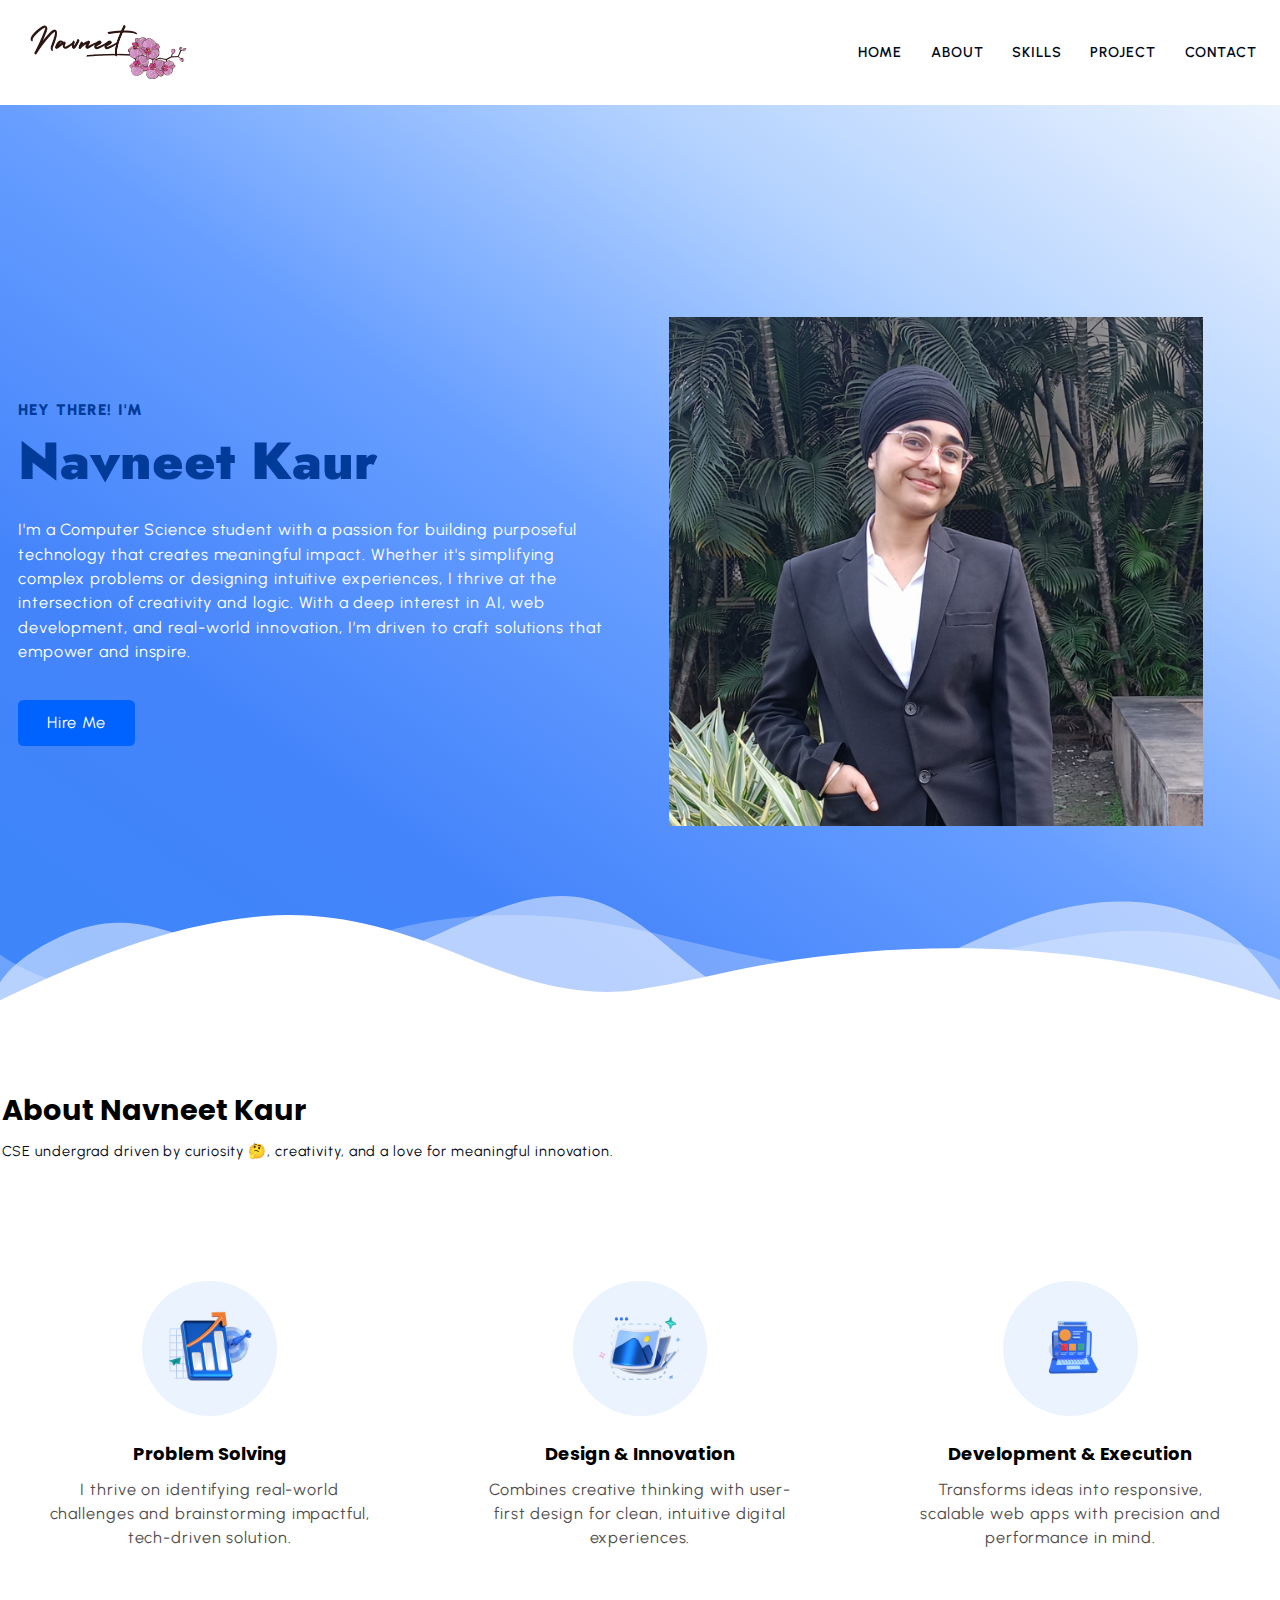
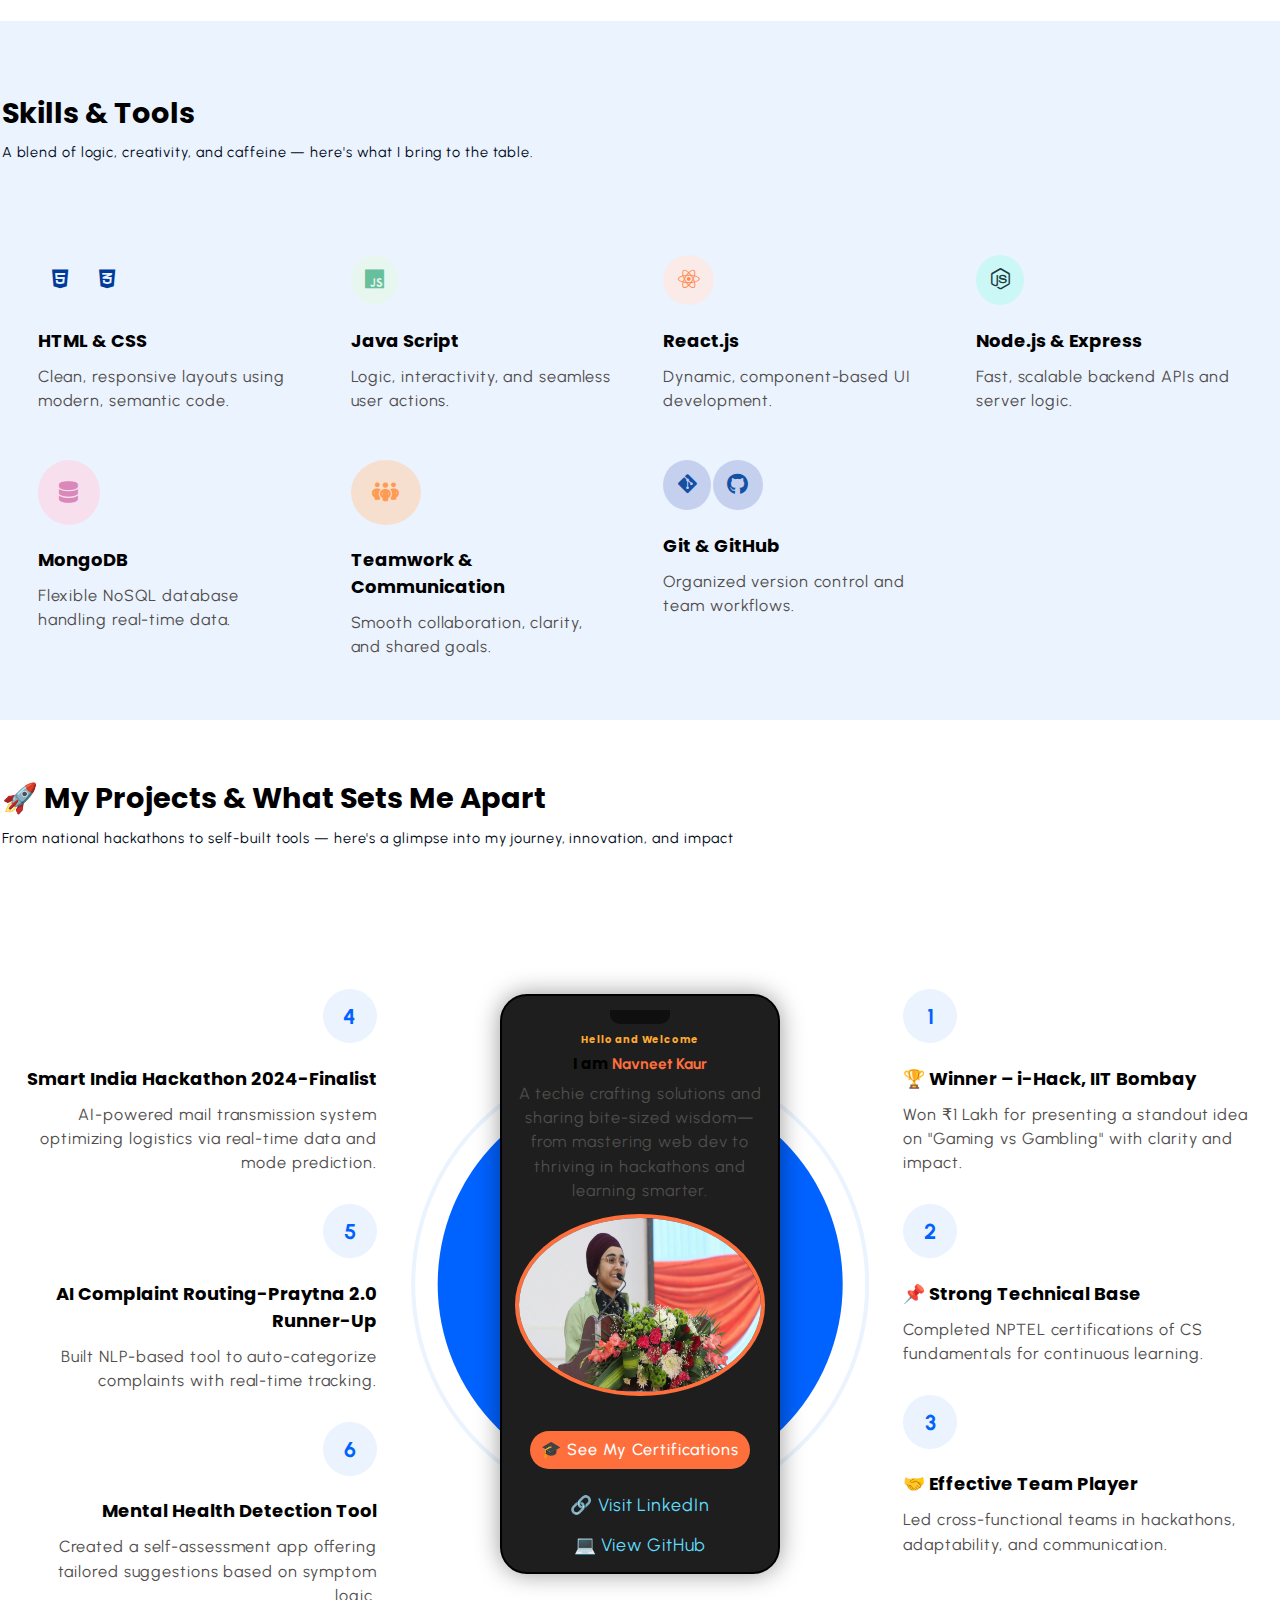
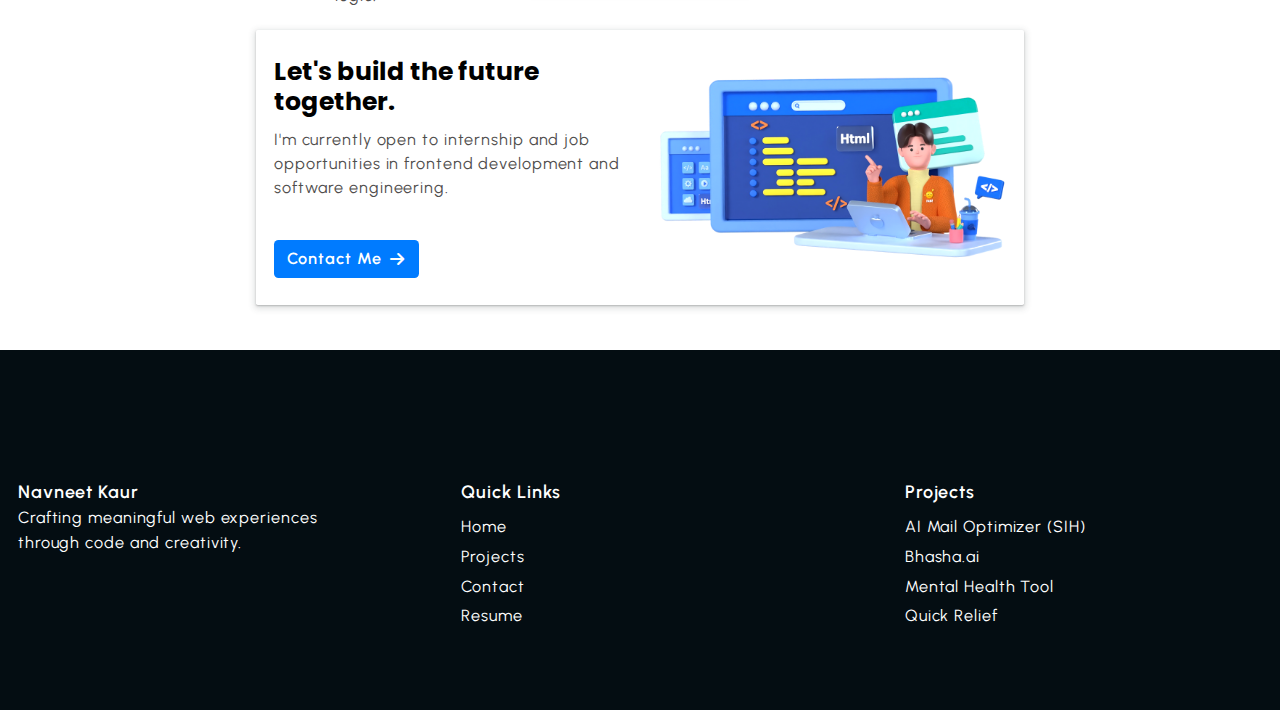
<file: index.html>
<!DOCTYPE html>
<html lang="en">
<head>
    <meta charset="UTF-8">
    <meta name="viewport" content="width=device-width, initial-scale=1.0">
    <title>Navneet kaur</title>
    <link rel="stylesheet" href="https://cdnjs.cloudflare.com/ajax/libs/font-awesome/6.7.2/css/all.min.css"
     integrity="sha512-Evv84Mr4kqVGRNSgIGL/F/aIDqQb7xQ2vcrdIwxfjThSH8CSR7PBEakCr51Ck+w+/U6swU2Im1vVX0SVk9ABhg=="
      crossorigin="anonymous" referrerpolicy="no-referrer" />
      <link rel="stylesheet" href="css/style.css">


    <link rel="stylesheet" href="https://cdn.jsdelivr.net/npm/swiper@11/swiper-bundle.min.css"/>
    
<link rel="preconnect" href="https://fonts.googleapis.com">
<link rel="preconnect" href="https://fonts.gstatic.com" crossorigin>
<link href="https://fonts.googleapis.com/css2?family=Baloo+Paaji+2:wght@400..800&family=Bungee+Spice&family=Jost:ital,wght@0,100..900;1,100..900&family=Noto+Sans:ital,wght@0,100..900;1,100..900&family=Poppins:ital,wght@0,100;0,200;0,300;0,400;0,500;0,600;0,700;0,800;0,900;1,100;1,200;1,300;1,400;1,500;1,600;1,700;1,800;1,900&family=Urbanist:ital,wght@0,100..900;1,100..900&display=swap" rel="stylesheet">
</head>
<body>
    <!-- Start NAVBAR Section -->
     <header class="section-navbar">
        <div class="container">
            <div class="navbar-brand">
                <a href="index.html">
                    <img src="images/mylogo.png" alt=" Navneet Kaur 🩷Logo" 
                    style="width:50%; height: auto;">
                </a>
            </div>
            <div class="navbar">
                <ul>
                    <li class="nav-item">
                     <a class="nav-link" href="index.html">Home</a>
                    </li>
                    <li class="nav-item" >
                     <a class="nav-link" href="about.html">About</a>
                    </li>
                    <li class="nav-item">
                    <a class="nav-link" href="skills.html">Skills</a>
                </li>
                    <li class="nav-item" >
                    <a class="nav-link" href="project.html">Project</a>
                </li>
                <li class="nav-item">
                     <a class="nav-link" href="contactt.html">Contact</a>
                </li>
                </ul>
 
            </div>
        </div>

     </header>
      <!-- End NAVBAR Section -->

      <!----------------START HERO SECTION---- -->
      <main>
        <div class="section-hero">
            <div class="container grid grid-two--cols">
                <!-- LEFT SECTION PART -->
            <div class="section-hero--content">
                <p class="hero-subheading">Hey there! I'm</p>
                <h1 class="hero-heading">Navneet Kaur</h1>
                <p class="hero-para">
                    I'm a Computer Science student with a passion for building purposeful technology that creates meaningful impact. 
  Whether it's simplifying complex problems or designing intuitive experiences, I thrive at the intersection of creativity and logic. 
  With a deep interest in AI, web development, and real-world innovation, I’m driven to craft solutions that empower and inspire.
                </p>
                <div class="hero-btn">
                    <a href="hire me.html" class="btn btn-white">Hire Me</a>
                </div>
            </div>
            <!-- RIGHT PART -->
            <div class="section-hero--image">
                <figure>
                    <img src="images/navneet.jpg" alt="Miss Navneet Kaur ">
                </figure>
            </div>
        </div>
        <div class="custom-shape-divider-bottom-1744674796">
            <svg data-name="Layer 1" xmlns="http://www.w3.org/2000/svg" viewBox="0 0 1200 120" preserveAspectRatio="none">
                <path d="M0,0V46.29c47.79,22.2,103.59,32.17,158,28,70.36-5.37,136.33-33.31,206.8-37.5C438.64,32.43,512.34,53.67,583,72.05c69.27,18,138.3,24.88,209.4,13.08,36.15-6,69.85-17.84,104.45-29.34C989.49,25,1113-14.29,1200,52.47V0Z" opacity=".25" class="shape-fill"></path>
                <path d="M0,0V15.81C13,36.92,27.64,56.86,47.69,72.05,99.41,111.27,165,111,224.58,91.58c31.15-10.15,60.09-26.07,89.67-39.8,40.92-19,84.73-46,130.83-49.67,36.26-2.85,70.9,9.42,98.6,31.56,31.77,25.39,62.32,62,103.63,73,40.44,10.79,81.35-6.69,119.13-24.28s75.16-39,116.92-43.05c59.73-5.85,113.28,22.88,168.9,38.84,30.2,8.66,59,6.17,87.09-7.5,22.43-10.89,48-26.93,60.65-49.24V0Z" opacity=".5" class="shape-fill"></path>
                <path d="M0,0V5.63C149.93,59,314.09,71.32,475.83,42.57c43-7.64,84.23-20.12,127.61-26.46,59-8.63,112.48,12.24,165.56,35.4C827.93,77.22,886,95.24,951.2,90c86.53-7,172.46-45.71,248.8-84.81V0Z" class="shape-fill"></path>
            </svg>
        </div>
      </main>

       <!----------------END HERO SECTION---- -->

       <!-- ........START ABOUT SECTION.......... -->
        <section class="section-about">
            <div class="container">
                <h2 class="section-common-heading">   About Navneet Kaur</h2>
                <p class="section-common-subheading">CSE undergrad driven by curiosity 🤔, creativity, and a love for
                     meaningful innovation.
                </p>
            </div>
            <div class="container grid grid-three--cols">
                <div class="about-div">
                    <div class="icon">
                        <img src="images/problem.png" alt="Problem solving">
                    </div>
            <h3 class="section-common--title">Problem Solving</h3>
            <p>
                I thrive on identifying real-world challenges and brainstorming impactful, tech-driven solution.  
            </p>
            </div>

            <div class="about-div">
                <div class="icon">
                    <img src="images/design.png" alt="Problem solving">
                </div>
        <h3 class="section-common--title">Design & Innovation</h3>
        <p>
            Combines creative thinking with user-first design 
            for clean, intuitive digital experiences.
        </p>
        </div>

        <div class="about-div">
            <div class="icon">
                <img src="images/dev.png" alt="Problem solving">
            </div>
    <h3 class="section-common--title">Development & Execution</h3>
    <p>
        Transforms ideas into responsive, scalable 
        web apps with precision and performance in mind.
    </p>
    </div>

        </section>
         <!-- ........END ABOUT SECTION.......... -->

          <!-- ........START SKILLS SECTION.......... -->
          <section class="section-skill">
            <div class="container">
                <h2 class="section-common-heading">Skills & Tools</h2>
                <p class="section-common-subheading">A blend of logic, creativity, and caffeine — 
                    here's what I bring to the table.
                </p>
            </div>
            <div class="container grid grid-four--cols">
                
            <div class="skill-div">
                <div class="icon">
                    <i class="fa-brands fa-html5"></i> <i class="fa-brands fa-css3-alt"></i>
                </div>
        <h3 class="section-common--title">HTML & CSS</h3>
        <p>
            Clean, responsive layouts using modern, semantic code.
        </p>
        </div>
        <!-- 2. -->
        <div class="skill-div">
            <div class="icon">
                <i class="fa-brands fa-js"></i>
            </div>
    <h3 class="section-common--title">Java Script</h3>
    <p>
        Logic, interactivity, and seamless user actions.
    </p>
    </div>
    <!-- 3.... -->
    <div class="skill-div">
        <div class="icon">
            <i class="fa-brands fa-react"></i>
        </div>
<h3 class="section-common--title">React.js</h3>
<p>
    Dynamic, component-based UI development.
</p>
</div>
<!-- 4.. -->
<div class="skill-div">
    <div class="icon">
        <i class="fa-brands fa-node-js"></i>
    </div>
<h3 class="section-common--title">Node.js & Express</h3>
<p>
    Fast, scalable backend APIs and server logic.
</p>
</div>
<!-- 5. -->
<div class="skill-div">
    <div class="icon">
        <i class="fa-solid fa-database"></i>
    </div>
<h3 class="section-common--title">MongoDB</h3>
<p>
    Flexible NoSQL database handling real-time data.
</p>
</div>
<!-- </6...div> -->
<div class="skill-div">
    <div class="icon">
        <i class="fa-solid fa-people-group"></i>
    </div>
<h3 class="section-common--title">Teamwork & Communication</h3>
<p>
    Smooth collaboration, clarity, and shared goals.
</p>
</div>
<!-- 7. -->
<div class="skill-div">
    <div class="icon">
        <i class="fa-brands fa-git-alt"></i> <i class="fa-brands fa-github"></i>

    </div>
<h3 class="section-common--title">Git & GitHub</h3>
<p>
    Organized version control and team workflows.
</p>
</div>

            </div>
        </section>
          
          <!-- ........END SKILLS SECTION.......... -->
           
 <!-- *-----------------START PROJECT SECTION -------------- */ -->
 <section class="section-project">
    <div class="container">
        <h2 class="section-common-heading">🚀 My Projects & What Sets Me Apart</h2>
        <p class="section-common-subheading">From national hackathons to self-built tools —
             here's a glimpse
             into my journey, innovation, and impact
    </div>
    <div class="container grid grid-three--cols">
        <!-- LEFT SIDE OF CONTENT -->
        <div class="choose-left--div text-align--right">
            <div class="project-div">
                <div class="common-text--highlight">4</div>
                        <h3 class="section-common--title">Smart India Hackathon 2024-Finalist</h3>
                        <p>AI-powered mail transmission system optimizing logistics via real-time data and mode prediction.
                           </p>        
            </div>
            <!-- 2. -->
            <div class="project-div">
                <div class="common-text--highlight">5</div>
                        <h3 class="section-common--title">AI Complaint Routing-Praytna 2.0 Runner-Up</h3>
                        <p>Built NLP-based tool to auto-categorize complaints with real-time tracking.
                           <!-- <br>⚙️ Accelerated resolution workflows using AI + Web Scraping. -->
                           </p>                         
            </div>
            <!-- 3... -->
            <div class="project-div">
                <div class="common-text--highlight">6</div>
                        <h3 class="section-common--title">Mental Health Detection Tool</h3>
                        <p>Created a self-assessment app offering tailored suggestions based on symptom logic.
                           <!-- <br> 🧠 Blended intuitive UI with empathy-driven tech design. -->
                          </p>               
            </div>
        </div>
       
         
<!-- CENTER PART OF IMAGE -->
 
<div class="choose-center--div">
    <section class="my_sec">
      <figure>
        <div class="my-container">
          <div class="notch"></div>
          <!-- Content inside phone mockup -->
        
          <h3 class="my_h3">Hello and Welcome</h3>
          <h1 class="my_h1">I am <span class="my_highlight">Navneet Kaur</span></h1>
          <p class="My_para">
            A techie crafting solutions and sharing bite-sized wisdom—<br />
            from mastering web dev to thriving in hackathons and learning smarter.
          </p>
          <br />
          <img src="images/my_pic.JPG" alt="Navneet Kaur" class="my_profile-img" />
          <br /><br />
          <a href="./certificate.html" class="my_btn">🎓 See My Certifications</a>
          <br />
          <a href="https://www.linkedin.com/in/navneet-kaur-1b304a265" target="_blank" class="my_link">🔗 Visit LinkedIn</a>
          <br />
          <a href="https://github.com/account" target="_blank" class="my_link">💻 View GitHub</a>
        
        </div>
      </figure>
    </section>
  </div>
  
    <!-- end center part -->

  
        <!-- RIGHT SIDE OF CONTENT -->
        <div class="choose-right --div text-align--left">
          
            <div class="project-div">
                <div class="common-text--highlight">1</div>
                        <h3 class="section-common--title">🏆 Winner – i-Hack, IIT Bombay</h3>
                        <p>Won ₹1 Lakh for presenting a standout idea on "Gaming vs Gambling" with clarity and impact.
                           </p>
                          
            </div>
            <!-- 2. -->
            <div class="project-div">
                <div class="common-text--highlight">2</div>
                        <h3 class="section-common--title"> 📌 Strong Technical Base</h3>
                        <p>Completed  NPTEL certifications of CS fundamentals for continuous learning.
                           </p>
                          
            </div>
            <!-- 3... -->
            <div class="project-div">
                <div class="common-text--highlight">3</div>
                        <h3 class="section-common--title"> 🤝 Effective Team Player</h3>
                        <p>Led cross-functional teams in  hackathons, 
                            adaptability, and communication.
                           
                          </p>               
                        </div>
        </div>
         </div>
 
<!-- /*-----------------END PROJECT SECTION -------------- */ -->
 <!-- Start contact section -->
<section class="section-contact-homepage">
  <div class="grid">
    <div class="contact-content">
      <h2 class="contact-title">Let's build the future together.</h2>
      <p>I'm currently open to internship and job opportunities in frontend development and software engineering.</p>
      <a href="#contact" class="btn">Contact Me <i class="fa-solid fa-arrow-right"></i></a>
    </div>
    <div class="contact-image">
      <img src="images/main.png" alt="Developer illustration">
    </div>
  </div>
</section>

<!-- START FOOTER SECTION -->
<footer>
    <div class="container grid grid-three--cols">
      
      <!-- Branding Column -->
      <div class="footer-1--div">
        <div class="logo-brand">
          <a href="index.html" class="footer-subheading">Navneet Kaur</a>
        </div>
        <p>Crafting meaningful web experiences through code and creativity.</p>
      </div>
  
      <!-- Quick Links Column -->
      <div class="footer-2--div">
        <p class="footer-subheading">Quick Links</p>
        <ul>
          <li><a href="index.html">Home</a></li>
          <li><a href="#section-project">Projects</a></li>
          <li><a href="contact.html">Contact</a></li>
          <li><a href="resume.pdf" target="_blank">Resume</a></li>
        </ul>
      </div>
  
      <!-- Projects Column -->
      <div class="footer-3--div">
        <p class="footer-subheading">Projects</p>
        <ul>
          <li><a href="#project-sih">AI Mail Optimizer (SIH)</a></li>
          <li><a href="#project-bhasha">Bhasha.ai</a></li>
          <li><a href="#project-health">Mental Health Tool</a></li>
          <li><a href="#project-disaster">Quick Relief</a></li>
        </ul>
      </div>
  
    </div>
  </footer>
  <!-- END FOOTER SECTION -->
  





 
 <script src="https://cdn.jsdelivr.net/npm/swiper@11/swiper-bundle.min.js"></script>

</body>
</html>
</file>
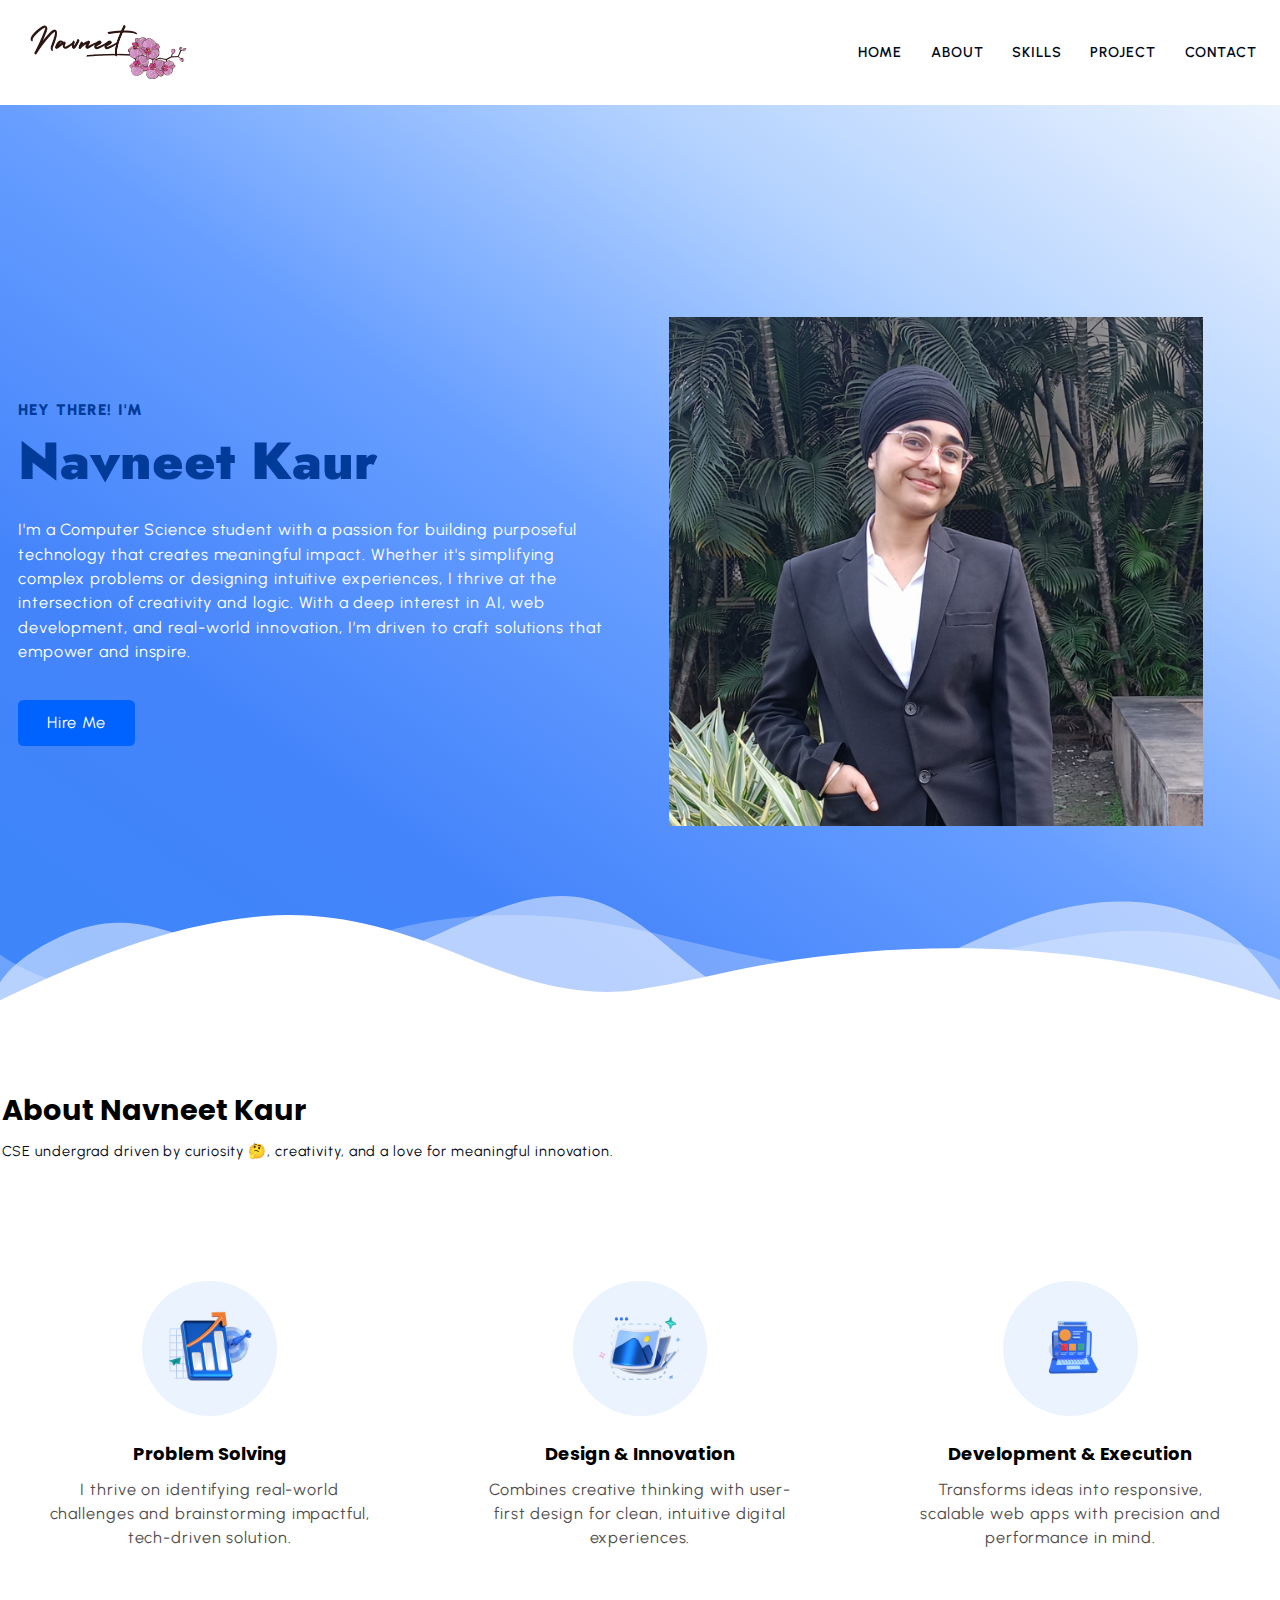
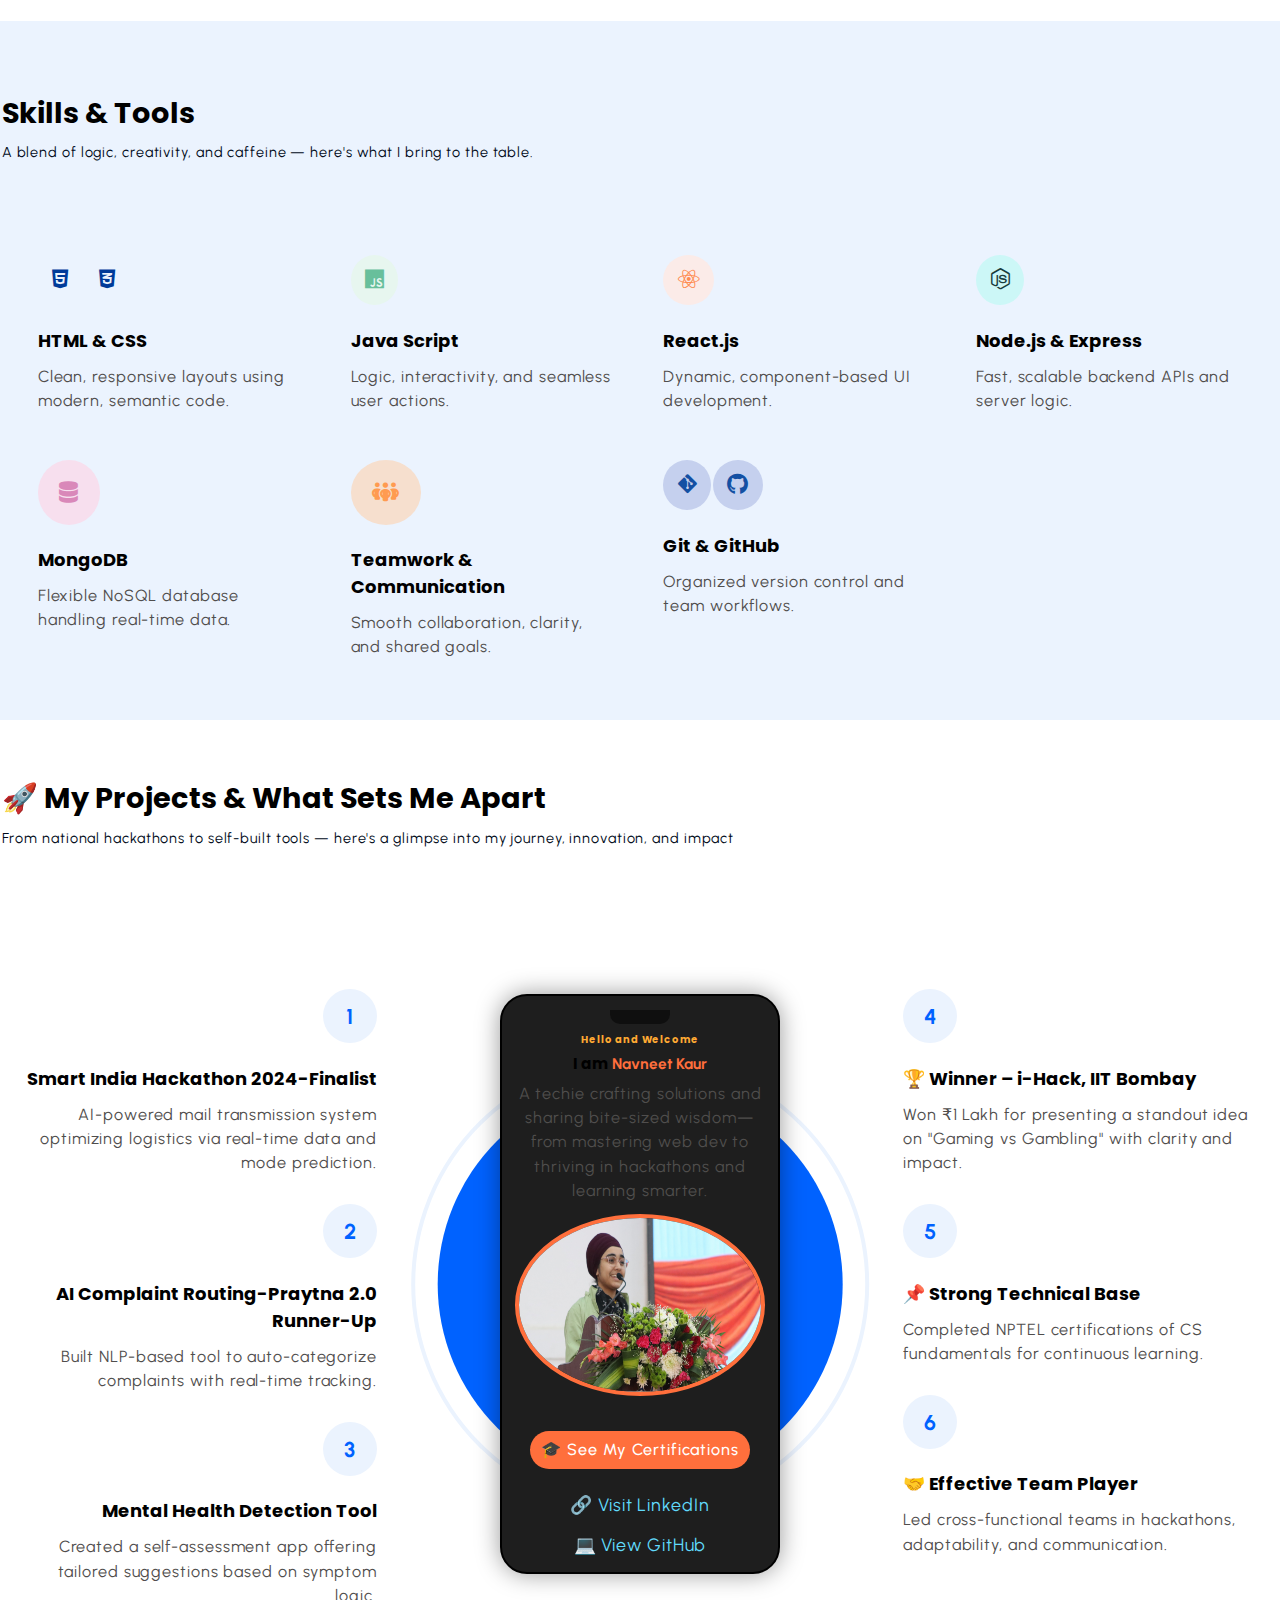
<file: js/index.html>
<!DOCTYPE html>
<html lang="en">
<head>
    <meta charset="UTF-8">
    <meta name="viewport" content="width=device-width, initial-scale=1.0">
    <title>Navneet kaur</title>
    <link rel="stylesheet" href="https://cdnjs.cloudflare.com/ajax/libs/font-awesome/6.7.2/css/all.min.css"
     integrity="sha512-Evv84Mr4kqVGRNSgIGL/F/aIDqQb7xQ2vcrdIwxfjThSH8CSR7PBEakCr51Ck+w+/U6swU2Im1vVX0SVk9ABhg=="
      crossorigin="anonymous" referrerpolicy="no-referrer" />
    <link rel="stylesheet" href="../css/style.css">
    <link rel="stylesheet" href="https://cdn.jsdelivr.net/npm/swiper@11/swiper-bundle.min.css"/>
    
<link rel="preconnect" href="https://fonts.googleapis.com">
<link rel="preconnect" href="https://fonts.gstatic.com" crossorigin>
<link href="https://fonts.googleapis.com/css2?family=Baloo+Paaji+2:wght@400..800&family=Bungee+Spice&family=Jost:ital,wght@0,100..900;1,100..900&family=Noto+Sans:ital,wght@0,100..900;1,100..900&family=Poppins:ital,wght@0,100;0,200;0,300;0,400;0,500;0,600;0,700;0,800;0,900;1,100;1,200;1,300;1,400;1,500;1,600;1,700;1,800;1,900&family=Urbanist:ital,wght@0,100..900;1,100..900&display=swap" rel="stylesheet">
</head>
<body>
    <!-- Start NAVBAR Section -->
     <header class="section-navbar">
        <div class="container">
            <div class="navbar-brand">
                <a href="index.html">
                    <img src="../images/mylogo.png" alt=" Navneet Kaur 🩷Logo" 
                    style="width:50%; height: auto;">
                </a>
            </div>
            <div class="navbar">
                <ul>
                    <li class="nav-item">
                     <a class="nav-link" href="/">Home</a>
                    </li>
                    <li class="nav-item" >
                     <a class="nav-link" href="/">About</a>
                    </li>
                    <li class="nav-item">
                    <a class="nav-link" href="/">Skills</a>
                </li>
                    <li class="nav-item" >
                    <a class="nav-link" href="/">Project</a>
                </li>
                    <li class="nav-item">
                     <a class="nav-link"href="/">Contact</a>
                    </li>
                </ul>

            </div>
        </div>

     </header>
      <!-- End NAVBAR Section -->

      <!----------------START HERO SECTION---- -->
      <main>
        <div class="section-hero">
            <div class="container grid grid-two--cols">
                <!-- LEFT SECTION PART -->
            <div class="section-hero--content">
                <p class="hero-subheading">Hey there! I'm</p>
                <h1 class="hero-heading">Navneet Kaur</h1>
                <p class="hero-para">
                    I'm a Computer Science student with a passion for building purposeful technology that creates meaningful impact. 
  Whether it's simplifying complex problems or designing intuitive experiences, I thrive at the intersection of creativity and logic. 
  With a deep interest in AI, web development, and real-world innovation, I’m driven to craft solutions that empower and inspire.
                </p>
                <div class="hero-btn">
                    <a href="hire me.html" class="btn btn-white">Hire Me</a>
                </div>
            </div>
            <!-- RIGHT PART -->
            <div class="section-hero--image">
                <figure>
                    <img src="../images/navneet.jpg" alt="Miss Navneet Kaur ">
                </figure>
            </div>
        </div>
        <div class="custom-shape-divider-bottom-1744674796">
            <svg data-name="Layer 1" xmlns="http://www.w3.org/2000/svg" viewBox="0 0 1200 120" preserveAspectRatio="none">
                <path d="M0,0V46.29c47.79,22.2,103.59,32.17,158,28,70.36-5.37,136.33-33.31,206.8-37.5C438.64,32.43,512.34,53.67,583,72.05c69.27,18,138.3,24.88,209.4,13.08,36.15-6,69.85-17.84,104.45-29.34C989.49,25,1113-14.29,1200,52.47V0Z" opacity=".25" class="shape-fill"></path>
                <path d="M0,0V15.81C13,36.92,27.64,56.86,47.69,72.05,99.41,111.27,165,111,224.58,91.58c31.15-10.15,60.09-26.07,89.67-39.8,40.92-19,84.73-46,130.83-49.67,36.26-2.85,70.9,9.42,98.6,31.56,31.77,25.39,62.32,62,103.63,73,40.44,10.79,81.35-6.69,119.13-24.28s75.16-39,116.92-43.05c59.73-5.85,113.28,22.88,168.9,38.84,30.2,8.66,59,6.17,87.09-7.5,22.43-10.89,48-26.93,60.65-49.24V0Z" opacity=".5" class="shape-fill"></path>
                <path d="M0,0V5.63C149.93,59,314.09,71.32,475.83,42.57c43-7.64,84.23-20.12,127.61-26.46,59-8.63,112.48,12.24,165.56,35.4C827.93,77.22,886,95.24,951.2,90c86.53-7,172.46-45.71,248.8-84.81V0Z" class="shape-fill"></path>
            </svg>
        </div>
      </main>

       <!----------------END HERO SECTION---- -->

       <!-- ........START ABOUT SECTION.......... -->
        <section class="section-about">
            <div class="container">
                <h2 class="section-common-heading">About Navneet Kaur</h2>
                <p class="section-common-subheading">CSE undergrad driven by curiosity 🤔, creativity, and a love for
                     meaningful innovation.
                </p>
            </div>
            <div class="container grid grid-three--cols">
                <div class="about-div">
                    <div class="icon">
                        <img src="../images/problem.png" alt="Problem solving">
                    </div>
            <h3 class="section-common--title">Problem Solving</h3>
            <p>
                I thrive on identifying real-world challenges and brainstorming impactful, tech-driven solution.  
            </p>
            </div>

            <div class="about-div">
                <div class="icon">
                    <img src="../images/design.png" alt="Problem solving">
                </div>
        <h3 class="section-common--title">Design & Innovation</h3>
        <p>
            Combines creative thinking with user-first design 
            for clean, intuitive digital experiences.
        </p>
        </div>

        <div class="about-div">
            <div class="icon">
                <img src="../images/dev.png" alt="Problem solving">
            </div>
    <h3 class="section-common--title">Development & Execution</h3>
    <p>
        Transforms ideas into responsive, scalable 
        web apps with precision and performance in mind.
    </p>
    </div>

        </section>
         <!-- ........END ABOUT SECTION.......... -->

          <!-- ........START SKILLS SECTION.......... -->
          <section class="section-skill">
            <div class="container">
                <h2 class="section-common-heading">Skills & Tools</h2>
                <p class="section-common-subheading">A blend of logic, creativity, and caffeine — 
                    here's what I bring to the table.
                </p>
            </div>
            <div class="container grid grid-four--cols">
                
            <div class="skill-div">
                <div class="icon">
                    <i class="fa-brands fa-html5"></i> <i class="fa-brands fa-css3-alt"></i>
                </div>
        <h3 class="section-common--title">HTML & CSS</h3>
        <p>
            Clean, responsive layouts using modern, semantic code.
        </p>
        </div>
        <!-- 2. -->
        <div class="skill-div">
            <div class="icon">
                <i class="fa-brands fa-js"></i>
            </div>
    <h3 class="section-common--title">Java Script</h3>
    <p>
        Logic, interactivity, and seamless user actions.
    </p>
    </div>
    <!-- 3.... -->
    <div class="skill-div">
        <div class="icon">
            <i class="fa-brands fa-react"></i>
        </div>
<h3 class="section-common--title">React.js</h3>
<p>
    Dynamic, component-based UI development.
</p>
</div>
<!-- 4.. -->
<div class="skill-div">
    <div class="icon">
        <i class="fa-brands fa-node-js"></i>
    </div>
<h3 class="section-common--title">Node.js & Express</h3>
<p>
    Fast, scalable backend APIs and server logic.
</p>
</div>
<!-- 5. -->
<div class="skill-div">
    <div class="icon">
        <i class="fa-solid fa-database"></i>
    </div>
<h3 class="section-common--title">MongoDB</h3>
<p>
    Flexible NoSQL database handling real-time data.
</p>
</div>
<!-- </6...div> -->
<div class="skill-div">
    <div class="icon">
        <i class="fa-solid fa-people-group"></i>
    </div>
<h3 class="section-common--title">Teamwork & Communication</h3>
<p>
    Smooth collaboration, clarity, and shared goals.
</p>
</div>
<!-- 7. -->
<div class="skill-div">
    <div class="icon">
        <i class="fa-brands fa-git-alt"></i> <i class="fa-brands fa-github"></i>

    </div>
<h3 class="section-common--title">Git & GitHub</h3>
<p>
    Organized version control and team workflows.
</p>
</div>

            </div>
        </section>
          
          <!-- ........END SKILLS SECTION.......... -->
           
 <!-- *-----------------START PROJECT SECTION -------------- */ -->
 <section class="section-project">
    <div class="container">
        <h2 class="section-common-heading">🚀 My Projects & What Sets Me Apart</h2>
        <p class="section-common-subheading">From national hackathons to self-built tools —
             here's a glimpse
             into my journey, innovation, and impact
    </div>
    <div class="container grid grid-three--cols">
        <!-- LEFT SIDE OF CONTENT -->
        <div class="choose-left--div text-align--right">
            <div class="project-div">
                <div class="common-text--highlight">1</div>
                        <h3 class="section-common--title">Smart India Hackathon 2024-Finalist</h3>
                        <p>AI-powered mail transmission system optimizing logistics via real-time data and mode prediction.
                           </p>        
            </div>
            <!-- 2. -->
            <div class="project-div">
                <div class="common-text--highlight">2</div>
                        <h3 class="section-common--title">AI Complaint Routing-Praytna 2.0 Runner-Up</h3>
                        <p>Built NLP-based tool to auto-categorize complaints with real-time tracking.
                           <!-- <br>⚙️ Accelerated resolution workflows using AI + Web Scraping. -->
                           </p>                         
            </div>
            <!-- 3... -->
            <div class="project-div">
                <div class="common-text--highlight">3</div>
                        <h3 class="section-common--title">Mental Health Detection Tool</h3>
                        <p>Created a self-assessment app offering tailored suggestions based on symptom logic.
                           <!-- <br> 🧠 Blended intuitive UI with empathy-driven tech design. -->
                          </p>               
            </div>
        </div>
       
         
<!-- CENTER PART OF IMAGE -->
 
<div class="choose-center--div">
    <section class="my_sec">
      <figure>
        <div class="my-container">
          <div class="notch"></div>
          <!-- Content inside phone mockup -->
        
          <h3 class="my_h3">Hello and Welcome</h3>
          <h1 class="my_h1">I am <span class="my_highlight">Navneet Kaur</span></h1>
          <p class="My_para">
            A techie crafting solutions and sharing bite-sized wisdom—<br />
            from mastering web dev to thriving in hackathons and learning smarter.
          </p>
          <br />
          <img src="../images/my_pic.JPG" alt="Navneet Kaur" class="my_profile-img" />
          <br /><br />
          <a href="#certifications" class="my_btn">🎓 See My Certifications</a>
          <br />
          <a href="https://linkedin.com/in/YOURID" target="_blank" class="my_link">🔗 Visit LinkedIn</a>
          <br />
          <a href="https://github.com/YOURID" target="_blank" class="my_link">💻 View GitHub</a>
        
        </div>
      </figure>
    </section>
  </div>
  
    <!-- end center part -->

  
        <!-- RIGHT SIDE OF CONTENT -->
        <div class="choose-right --div text-align--left">
          
            <div class="project-div">
                <div class="common-text--highlight">4</div>
                        <h3 class="section-common--title">🏆 Winner – i-Hack, IIT Bombay</h3>
                        <p>Won ₹1 Lakh for presenting a standout idea on "Gaming vs Gambling" with clarity and impact.
                           </p>
                          
            </div>
            <!-- 2. -->
            <div class="project-div">
                <div class="common-text--highlight">5</div>
                        <h3 class="section-common--title"> 📌 Strong Technical Base</h3>
                        <p>Completed  NPTEL certifications of CS fundamentals for continuous learning.
                           </p>
                          
            </div>
            <!-- 3... -->
            <div class="project-div">
                <div class="common-text--highlight">6</div>
                        <h3 class="section-common--title"> 🤝 Effective Team Player</h3>
                        <p>Led cross-functional teams in  hackathons, 
                            adaptability, and communication.
                           
                          </p>               
                        </div>
        </div>
         </div>
 
<!-- /*-----------------END PROJECT SECTION -------------- */ -->
<script src="https://cdn.jsdelivr.net/npm/swiper@11/swiper-bundle.min.js"></script>

</body>
</html>
</file>
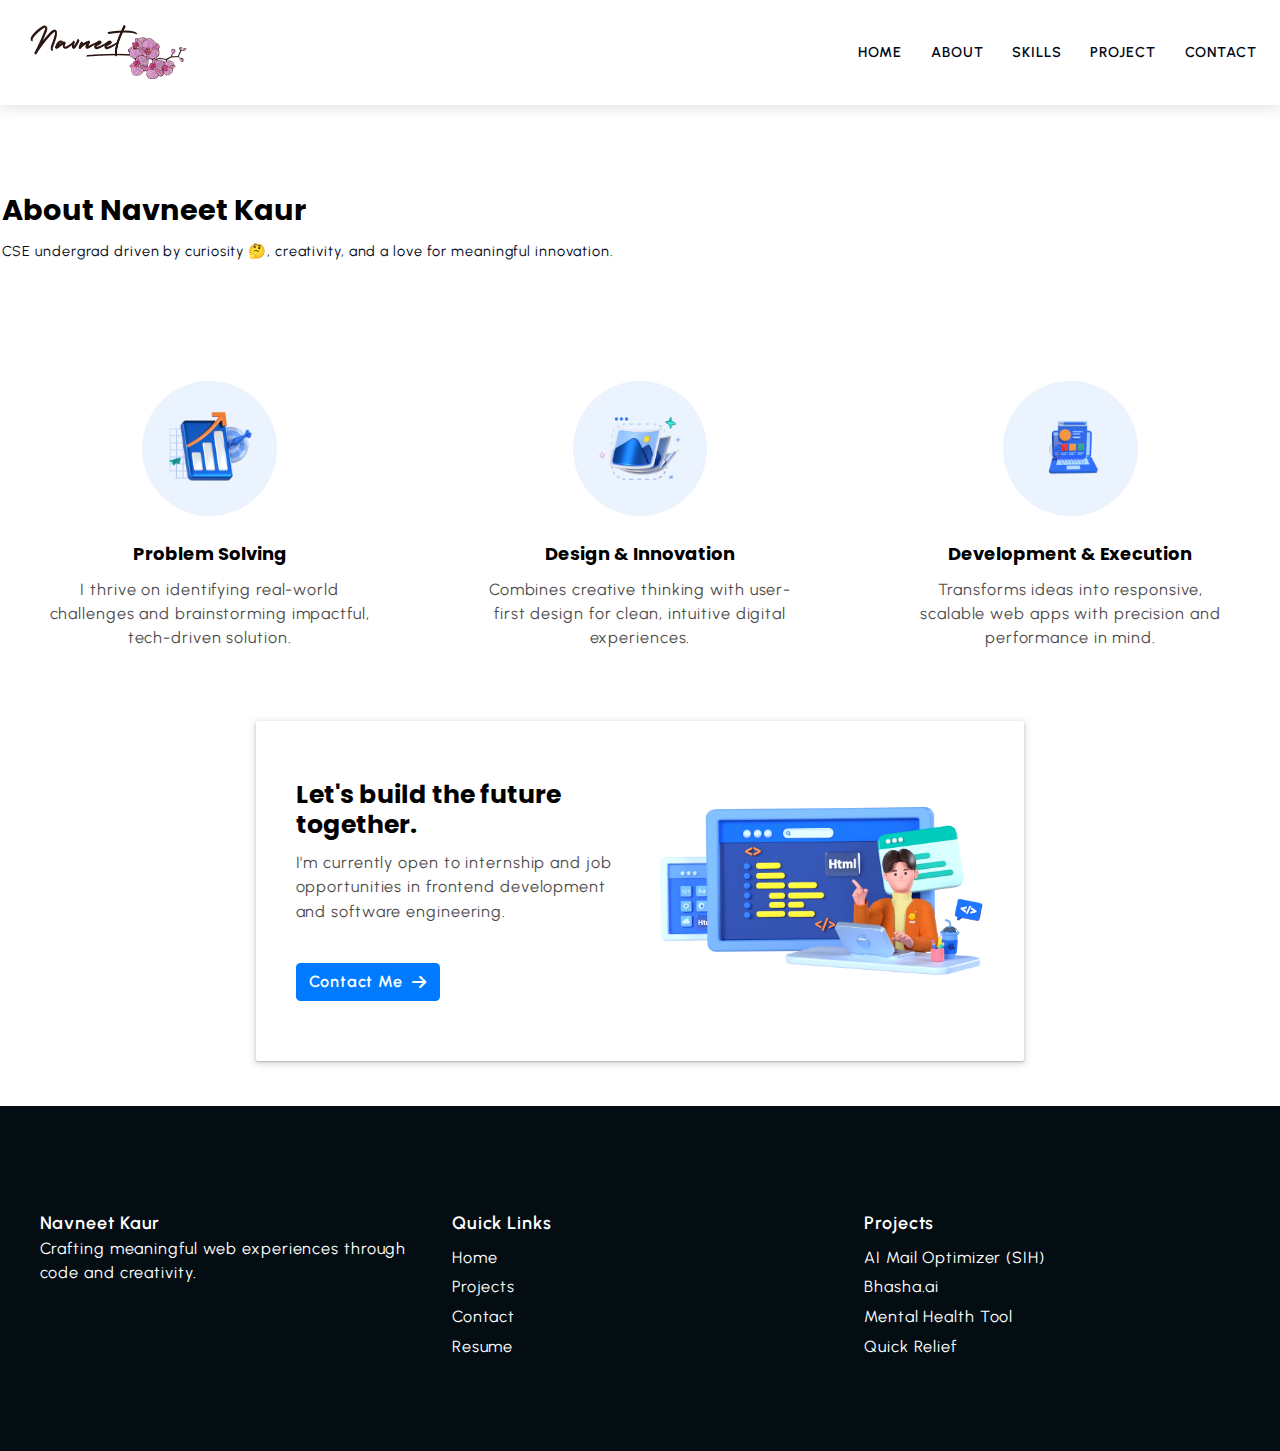
<file: about.html>
<!DOCTYPE html>
<html lang="en">
<head>
    <meta charset="UTF-8">
    <meta name="viewport" content="width=device-width, initial-scale=1.0">
    <title>Navneet kaur</title>
    <link rel="stylesheet" href="https://cdnjs.cloudflare.com/ajax/libs/font-awesome/6.7.2/css/all.min.css"
     integrity="sha512-Evv84Mr4kqVGRNSgIGL/F/aIDqQb7xQ2vcrdIwxfjThSH8CSR7PBEakCr51Ck+w+/U6swU2Im1vVX0SVk9ABhg=="
      crossorigin="anonymous" referrerpolicy="no-referrer" />
      <link rel="stylesheet" href="css/style.css">


    <link rel="stylesheet" href="https://cdn.jsdelivr.net/npm/swiper@11/swiper-bundle.min.css"/>
    
<link rel="preconnect" href="https://fonts.googleapis.com">
<link rel="preconnect" href="https://fonts.gstatic.com" crossorigin>
<link href="https://fonts.googleapis.com/css2?family=Baloo+Paaji+2:wght@400..800&family=Bungee+Spice&family=Jost:ital,wght@0,100..900;1,100..900&family=Noto+Sans:ital,wght@0,100..900;1,100..900&family=Poppins:ital,wght@0,100;0,200;0,300;0,400;0,500;0,600;0,700;0,800;0,900;1,100;1,200;1,300;1,400;1,500;1,600;1,700;1,800;1,900&family=Urbanist:ital,wght@0,100..900;1,100..900&display=swap" rel="stylesheet">
</head>
<body>
    <!-- Start NAVBAR Section -->
     <header class="section-navbar">
        <div class="container">
            <div class="navbar-brand">
                <a href="index.html">
                    <img src="images/mylogo.png" alt=" Navneet Kaur 🩷Logo" 
                    style="width:50%; height: auto;">
                </a>
            </div>
            <div class="navbar">
                <ul>
                    <li class="nav-item">
                     <a class="nav-link" href="/index.html">Home</a>
                    </li>
                    <li class="nav-item" >
                     <a class="nav-link" href="/about.html">About</a>
                    </li>
                    <li class="nav-item">
                    <a class="nav-link" href="/skills.html">Skills</a>
                </li>
                    <li class="nav-item" >
                    <a class="nav-link" href="/project.html">Project</a>
                </li><li class="nav-item">
                     <a class="nav-link" href="/contactt.html">Contact</a>
                </li>
                </ul>
 
            </div>
        </div>

     </header>
      <!-- End NAVBAR Section -->
        <!-- ........START ABOUT SECTION.......... -->
        <section class="section-about">
            <div class="container">
                <h2 class="section-common-heading">About Navneet Kaur</h2>
                <p class="section-common-subheading">CSE undergrad driven by curiosity 🤔, creativity, and a love for
                     meaningful innovation.
                </p>
            </div>
            <div class="container grid grid-three--cols">
                <div class="about-div">
                    <div class="icon">
                        <img src="images/problem.png" alt="Problem solving">
                    </div>
            <h3 class="section-common--title">Problem Solving</h3>
            <p>
                I thrive on identifying real-world challenges and brainstorming impactful, tech-driven solution.  
            </p>
            </div>

            <div class="about-div">
                <div class="icon">
                    <img src="images/design.png" alt="Problem solving">
                </div>
        <h3 class="section-common--title">Design & Innovation</h3>
        <p>
            Combines creative thinking with user-first design 
            for clean, intuitive digital experiences.
        </p>
        </div>

        <div class="about-div">
            <div class="icon">
                <img src="images/dev.png" alt="Problem solving">
            </div>
    <h3 class="section-common--title">Development & Execution</h3>
    <p>
        Transforms ideas into responsive, scalable 
        web apps with precision and performance in mind.
    </p>
    </div>

        </section>
         <!-- Start contact section -->
<div class="section-contact-homepage" id="section-contact-homepage">
   <div class="container grid grid-two--cols">
    <div class="contact-content">
        <h2 class="contact-title">Let's build the future together.</h2>
<p>I'm currently open to internship and job opportunities in frontend development
     and software engineering.</p>
     <a href="contact.html" class="btn">Contact Me <i class="fa-solid fa-arrow-right"></i></a>

    </div>
    <div class="contact-image">
        <img src="images/main.png" alt="guy with html code">

    </div>
   </div> 
</div>
<!-- START FOOTER SECTION -->
<footer>
    <div class="container grid grid-three--cols">
      
      <!-- Branding Column -->
      <div class="footer-1--div">
        <div class="logo-brand">
          <a href="index.html" class="footer-subheading">Navneet Kaur</a>
        </div>
        <p>Crafting meaningful web experiences through code and creativity.</p>
      </div>
  
      <!-- Quick Links Column -->
      <div class="footer-2--div">
        <p class="footer-subheading">Quick Links</p>
        <ul>
          <li><a href="index.html">Home</a></li>
          <li><a href="#section-project">Projects</a></li>
          <li><a href="contact.html">Contact</a></li>
          <li><a href="resume.pdf" target="_blank">Resume</a></li>
        </ul>
      </div>
  
      <!-- Projects Column -->
      <div class="footer-3--div">
        <p class="footer-subheading">Projects</p>
        <ul>
          <li><a href="#project-sih">AI Mail Optimizer (SIH)</a></li>
          <li><a href="#project-bhasha">Bhasha.ai</a></li>
          <li><a href="#project-health">Mental Health Tool</a></li>
          <li><a href="#project-disaster">Quick Relief</a></li>
        </ul>
      </div>
  
    </div>
  </footer>
  <!-- END FOOTER SECTION -->
  
         <!-- ........END ABOUT SECTION.......... -->
</body>
</html>
</file>
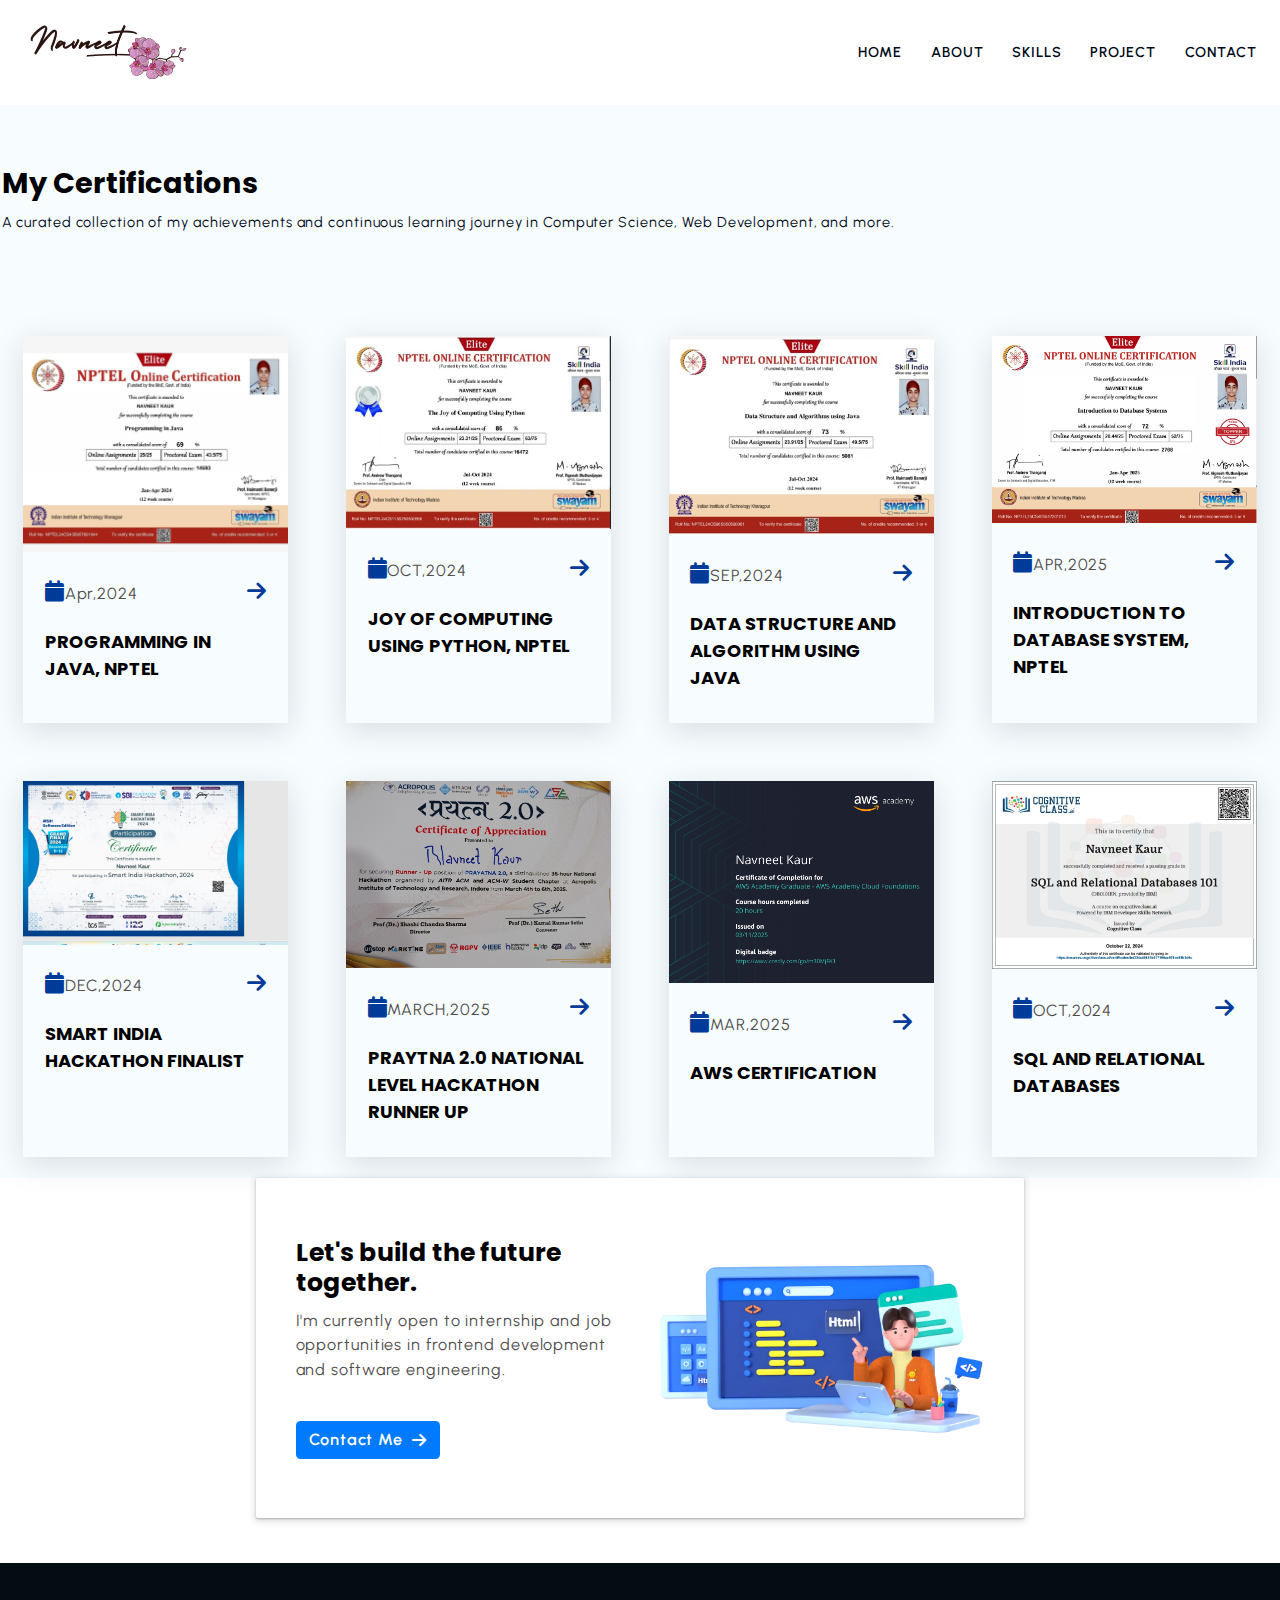
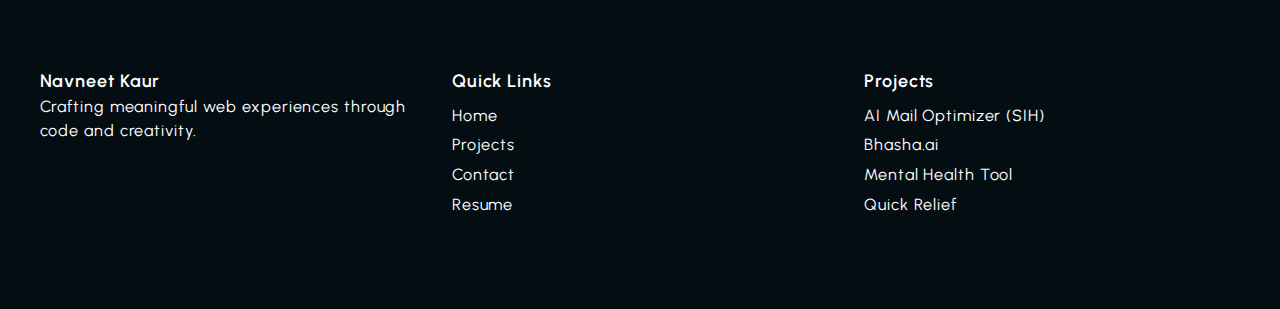
<file: certificate.html>
<!DOCTYPE html>
<html lang="en">
<head>
    <meta charset="UTF-8">
    <meta name="viewport" content="width=device-width, initial-scale=1.0">
    <title>Navneet kaur</title>
    <link rel="stylesheet" href="https://cdnjs.cloudflare.com/ajax/libs/font-awesome/6.7.2/css/all.min.css"
     integrity="sha512-Evv84Mr4kqVGRNSgIGL/F/aIDqQb7xQ2vcrdIwxfjThSH8CSR7PBEakCr51Ck+w+/U6swU2Im1vVX0SVk9ABhg=="
      crossorigin="anonymous" referrerpolicy="no-referrer" />
      <link rel="stylesheet" href="css/style.css">


    <link rel="stylesheet" href="https://cdn.jsdelivr.net/npm/swiper@11/swiper-bundle.min.css"/>
    
<link rel="preconnect" href="https://fonts.googleapis.com">
<link rel="preconnect" href="https://fonts.gstatic.com" crossorigin>
<link href="https://fonts.googleapis.com/css2?family=Baloo+Paaji+2:wght@400..800&family=Bungee+Spice&family=Jost:ital,wght@0,100..900;1,100..900&family=Noto+Sans:ital,wght@0,100..900;1,100..900&family=Poppins:ital,wght@0,100;0,200;0,300;0,400;0,500;0,600;0,700;0,800;0,900;1,100;1,200;1,300;1,400;1,500;1,600;1,700;1,800;1,900&family=Urbanist:ital,wght@0,100..900;1,100..900&display=swap" rel="stylesheet">
</head>
<body>
    <!-- Start NAVBAR Section -->
     <header class="section-navbar">
        <div class="container">
            <div class="navbar-brand">
                <a href="index.html">
                    <img src="images/mylogo.png" alt=" Navneet Kaur 🩷Logo" 
                    style="width:50%; height: auto;">
                </a>
            </div>
            <div class="navbar">
                <ul>
                    <li class="nav-item">
                     <a class="nav-link" href="/index.html">Home</a>
                    </li>
                    <li class="nav-item" >
                     <a class="nav-link" href="/about.html">About</a>
                    </li>
                    <li class="nav-item">
                    <a class="nav-link" href="/skills.html">Skills</a>
                </li>
                    <li class="nav-item" >
                    <a class="nav-link" href="/project.html">Project</a>
                </li>
                    <li class="nav-item">
                     <a class="nav-link"href="/contactt.html">Contact</a>
                    </li>
                </ul>
 
            </div>
        </div>

     </header>
      <!-- End NAVBAR Section -->
       <!-- CERTIFICATION STARTS -->
        <div class="section-certificate">
            <div class="container">
                <h2 class="section-common-heading">My Certifications</h2>
                <p class="section-common-subheading">A curated collection of my achievements and continuous learning journey in Computer Science, Web Development, and more.</p>
            </div>
            <div class="container grid grid-four--cols">
                <!-- CER-1 -->
<div class="certificate">
    <figure>
        <img src="./images/NPTEL JAVA CERTIFICATE.jpg" alt="NPTEL-1">
    </figure>
    <div class="certificate-content">
        <div class="certificate-date">
            <p><i class="fa-calendar fa-solid"></i>Apr,2024</p>
            <p><i class="fa-solid fa-arrow-right"></i></p>
        </div>
        <h3 class="section-common--title">PROGRAMMING IN JAVA, NPTEL</h3>
    </div>
</div>
<!-- 2 CER -->
<div class="certificate">
    <figure>
        <img src="./images/NPTEL-PYTHON.png" alt="NPTEL-2">
    </figure>
    <div class="certificate-content">
        <div class="certificate-date">
            <p><i class="fa-calendar fa-solid"></i>OCT,2024</p>
            <p><i class="fa-solid fa-arrow-right"></i></p>
        </div>
        <h3 class="section-common--title">JOY OF COMPUTING USING PYTHON, NPTEL</h3>
    </div>
</div>
<!-- 3 CER -->
<div class="certificate">
    <figure>
        <img src="./images/NPTEL_DSA.png" alt="NPTEL-3">
    </figure>
    <div class="certificate-content">
        <div class="certificate-date">
            <p><i class="fa-calendar fa-solid"></i>SEP,2024</p>
            <p><i class="fa-solid fa-arrow-right"></i></p>
        </div>
        <h3 class="section-common--title">DATA STRUCTURE AND ALGORITHM USING JAVA</h3>
    </div>
</div>
<!-- 4 CER -->
<div class="certificate">
    <figure>
        <img src="./images/NPTEL-DATABASE.png" alt="NPTEL-4">
    </figure>
    <div class="certificate-content">
        <div class="certificate-date">
            <p><i class="fa-calendar fa-solid"></i>APR,2025</p>
            <p><i class="fa-solid fa-arrow-right"></i></p>
        </div>
        <h3 class="section-common--title">INTRODUCTION TO DATABASE SYSTEM, NPTEL</h3>
    </div>
</div>
<!-- 5 cer -->
 <div class="certificate">
    <figure>
        <img src="./images/SIH_FINALIST.png" alt="NPTEL-2">
    </figure>
    <div class="certificate-content">
        <div class="certificate-date">
            <p><i class="fa-calendar fa-solid"></i>DEC,2024</p>
            <p><i class="fa-solid fa-arrow-right"></i></p>
        </div>
        <h3 class="section-common--title">SMART INDIA HACKATHON FINALIST</h3>
    </div>
</div>
<!-- 6 cer -->
 <div class="certificate">
    <figure>
        <img src="./images/PRAYTNA_RUNNER_UP.png" alt="NPTEL-2">
    </figure>
    <div class="certificate-content">
        <div class="certificate-date">
            <p><i class="fa-calendar fa-solid"></i>MARCH,2025</p>
            <p><i class="fa-solid fa-arrow-right"></i></p>
        </div>
        <h3 class="section-common--title">PRAYTNA 2.0 NATIONAL LEVEL HACKATHON RUNNER UP</h3>
    </div>
</div>
<!-- 7 cer -->
 <div class="certificate">
    <figure>
        <img src="./images/AWS.png" alt="NPTEL-2">
    </figure>
    <div class="certificate-content">
        <div class="certificate-date">
            <p><i class="fa-calendar fa-solid"></i>MAR,2025</p>
            <p><i class="fa-solid fa-arrow-right"></i></p>
        </div>
        <h3 class="section-common--title">AWS CERTIFICATION</h3>
    </div>
</div>
<!-- 8 cer -->
 <div class="certificate">
    <figure>
        <img src="./images/SQL.png" alt="NPTEL-2">
    </figure>
    <div class="certificate-content">
        <div class="certificate-date">
            <p><i class="fa-calendar fa-solid"></i>OCT,2024</p>
            <p><i class="fa-solid fa-arrow-right"></i></p>
        </div>
        <h3 class="section-common--title">SQL AND RELATIONAL DATABASES</h3>
    </div>
</div>
<!-- ends -->
            </div>
        </div>
        <!-- CERTIFICATION ENDS -->
      
<div class="section-contact-homepage" id="section-contact-homepage">
   <div class="container grid grid-two--cols">
    <div class="contact-content">
        <h2 class="contact-title">Let's build the future together.</h2>
<p>I'm currently open to internship and job opportunities in frontend development
     and software engineering.</p>
     <a href="contact.html" class="btn">Contact Me <i class="fa-solid fa-arrow-right"></i></a>

    </div>
    <div class="contact-image">
        <img src="images/main.png" alt="guy with html code">

    </div>
   </div> 
</div>
<!-- START FOOTER SECTION -->
<footer>
    <div class="container grid grid-three--cols">
      
      <!-- Branding Column -->
      <div class="footer-1--div">
        <div class="logo-brand">
          <a href="index.html" class="footer-subheading">Navneet Kaur</a>
        </div>
        <p>Crafting meaningful web experiences through code and creativity.</p>
      </div>
  
      <!-- Quick Links Column -->
      <div class="footer-2--div">
        <p class="footer-subheading">Quick Links</p>
        <ul>
          <li><a href="index.html">Home</a></li>
          <li><a href="#section-project">Projects</a></li>
          <li><a href="contact.html">Contact</a></li>
          <li><a href="resume.pdf" target="_blank">Resume</a></li>
        </ul>
      </div>
  
      <!-- Projects Column -->
      <div class="footer-3--div">
        <p class="footer-subheading">Projects</p>
        <ul>
          <li><a href="#project-sih">AI Mail Optimizer (SIH)</a></li>
          <li><a href="#project-bhasha">Bhasha.ai</a></li>
          <li><a href="#project-health">Mental Health Tool</a></li>
          <li><a href="#project-disaster">Quick Relief</a></li>
        </ul>
      </div>
  
    </div>
  </footer>
  <!-- END FOOTER SECTION -->
  
         <!-- ........END ABOUT SECTION.......... -->
</body>
</html>
</file>
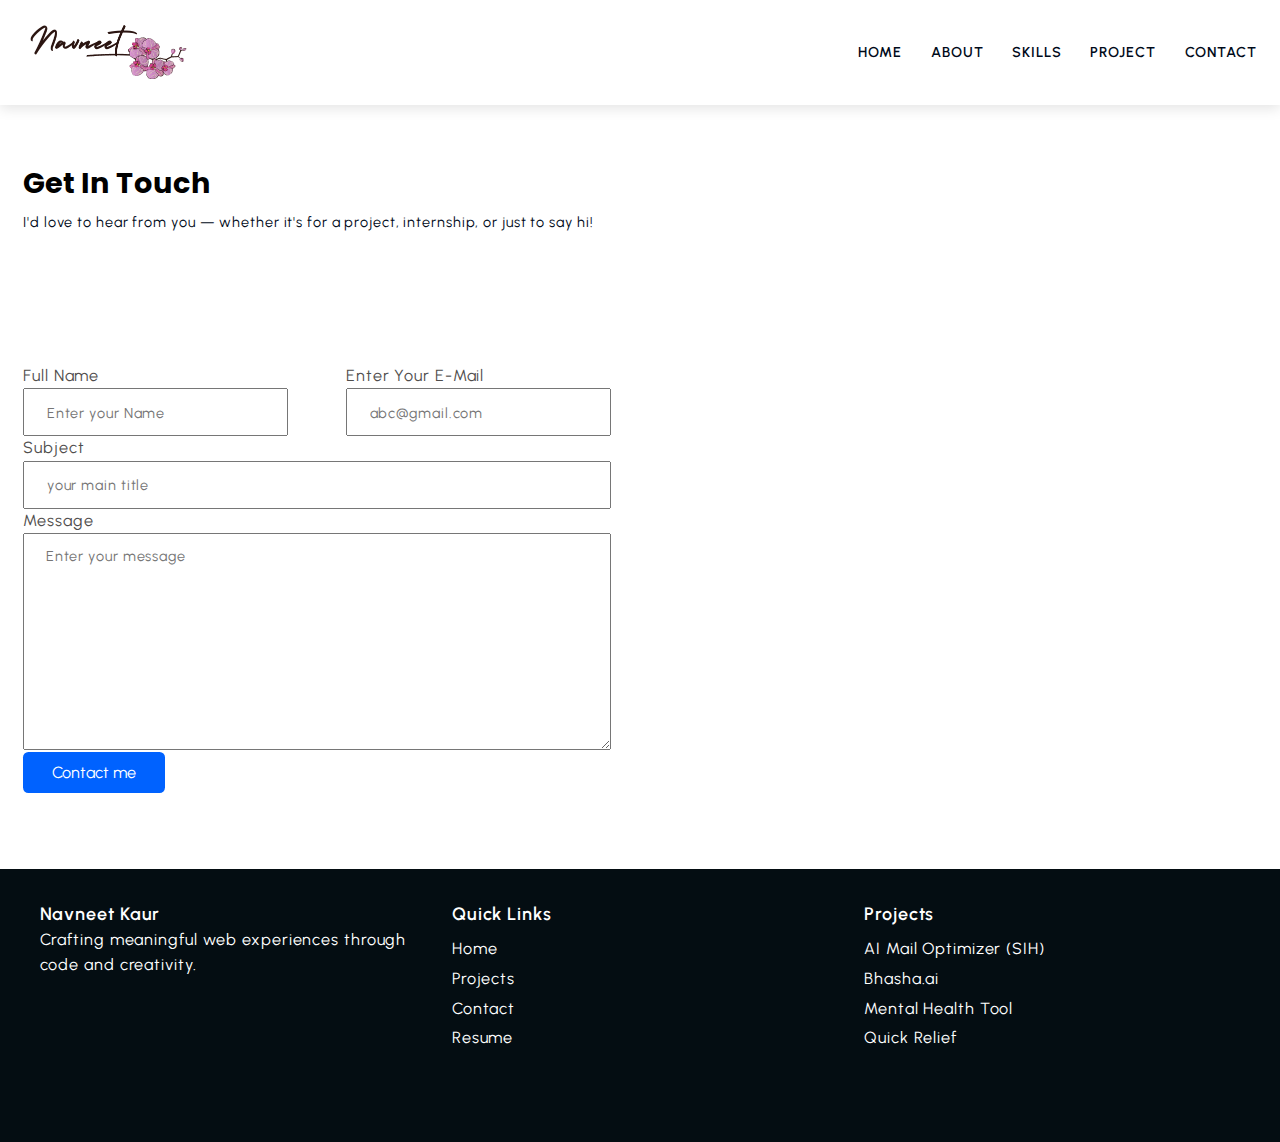
<file: contactt.html>
<!DOCTYPE html>
<html lang="en">
<head>
    <meta charset="UTF-8">
    <meta name="viewport" content="width=device-width, initial-scale=1.0">
    <title>CONTACT PAGE</title>
    <link rel="stylesheet" href="https://cdnjs.cloudflare.com/ajax/libs/font-awesome/6.7.2/css/all.min.css"
     integrity="sha512-Evv84Mr4kqVGRNSgIGL/F/aIDqQb7xQ2vcrdIwxfjThSH8CSR7PBEakCr51Ck+w+/U6swU2Im1vVX0SVk9ABhg=="
      crossorigin="anonymous" referrerpolicy="no-referrer" />
      <link rel="stylesheet" href="css/style.css">

<style>
    footer{
        padding-top: 0;
    }
    .contact-content
    {
        padding-top: 0;
    }
</style>
    <link rel="stylesheet" href="https://cdn.jsdelivr.net/npm/swiper@11/swiper-bundle.min.css"/>
    
<link rel="preconnect" href="https://fonts.googleapis.com">
<link rel="preconnect" href="https://fonts.gstatic.com" crossorigin>
<link href="https://fonts.googleapis.com/css2?family=Baloo+Paaji+2:wght@400..800&family=Bungee+Spice&family=Jost:ital,wght@0,100..900;1,100..900&family=Noto+Sans:ital,wght@0,100..900;1,100..900&family=Poppins:ital,wght@0,100;0,200;0,300;0,400;0,500;0,600;0,700;0,800;0,900;1,100;1,200;1,300;1,400;1,500;1,600;1,700;1,800;1,900&family=Urbanist:ital,wght@0,100..900;1,100..900&display=swap" rel="stylesheet">
</head>
<body>
    <!-- Start NAVBAR Section -->
     <header class="section-navbar">
        <div class="container">
            <div class="navbar-brand">
                <a href="index.html">
                    <img src="images/mylogo.png" alt=" Navneet Kaur 🩷Logo" 
                    style="width:50%; height: auto;">
                </a>
            </div>
            <div class="navbar">
                <ul>
                    <li class="nav-item">
                     <a class="nav-link" href="/index.html">Home</a>
                    </li>
                    <li class="nav-item" >
                     <a class="nav-link" href="/about.html">About</a>
                    </li>
                    <li class="nav-item">
                    <a class="nav-link" href="/skills.html">Skills</a>
                </li>
                    <li class="nav-item" >
                    <a class="nav-link" href="/project.html">Project</a>
                </li>
                    <li class="nav-item">
                     <a class="nav-link"href="/contactt.html">Contact</a>
                    </li>
                </ul>
 
            </div>
        </div>

     </header>
      <!-- End NAVBAR Section -->
       <!-- CONTACT STARTS -->
        <div class="section-contact">
            <div class="container">
                <h2 class="section-common-heading">Get in Touch</h2>
                <p class="section-common-subheading">I'd love to hear from you — whether it's for a project, internship, or just to say hi!</p>
            </div>

            <div class="container grid grid-two--cols">
                <div class="contact-content">
                    <form  action="https://formspree.io/f/mldbpkww" method="POST">
                        <div class="grid grid-two--cols mb-3">
                            <div>
                                <label for="username">Full Name</label>
                                <input type="text"
                                 name="username"
                                  id="username"
                                   required autocomplete="off"
                                 placeholder="Enter your Name">
                            </div>
                            <div>
                                <label for="email">Enter Your E-mail</label>
                                <input type="email" name="email" id="email"
                                autocomplete="off" required placeholder="abc@gmail.com">
                            </div>
                        </div>
                        <div class="mb-3">
                            <label for="subject">Subject</label>
                            <input type="text" id="subject" name="subject" 
                            placeholder="your main title">
                        </div>
                        <div class="mb-3">
                            <label for="message">Message</label>
                        <textarea name="message" id="message"
                        cols="30"
                        rows="10"
                        placeholder="Enter your message"
                        ></textarea>

                        </div>
                        <div>
                            <button type="submit" class="btn btn-submit">Contact me</button>
                        </div>
                    </form>
                </div>
                <div class="contact-map">
                    <iframe src="https://www.google.com/maps/embed?pb=!1m18!1m12!1m3!1d235526.95019369054!2d75.69869142957332!3d22.724204645794384!2m3!1f0!2f0!3f0!3m2!1i1024!2i768!4f13.1!3m3!1m2!1s0x3962fcad1b410ddb%3A0x96ec4da356240f4!2sIndore%2C%20Madhya%20Pradesh!5e0!3m2!1sen!2sin!4v1747103455083!5m2!1sen!2sin"
                     width="100%" height="500px"
                     style="border:0;" allowfullscreen=""
                      loading="lazy" referrerpolicy="no-referrer-when-downgrade"></iframe>
                </div>

            </div>
            <!-- sec-contact end -->
        </div>
        <!--CONTACT ENDS -->
      

<!-- START FOOTER SECTION -->
<footer>
    <div class="container grid grid-three--cols">
      
      <!-- Branding Column -->
      <div class="footer-1--div">
        <div class="logo-brand">
          <a href="index.html" class="footer-subheading">Navneet Kaur</a>
        </div>
        <p>Crafting meaningful web experiences through code and creativity.</p>
      </div>
  
      <!-- Quick Links Column -->
      <div class="footer-2--div">
        <p class="footer-subheading">Quick Links</p>
        <ul>
          <li><a href="index.html">Home</a></li>
          <li><a href="#section-project">Projects</a></li>
          <li><a href="contact.html">Contact</a></li>
          <li><a href="resume.pdf" target="_blank">Resume</a></li>
        </ul>
      </div>
  
      <!-- Projects Column -->
      <div class="footer-3--div">
        <p class="footer-subheading">Projects</p>
        <ul>
          <li><a href="#project-sih">AI Mail Optimizer (SIH)</a></li>
          <li><a href="#project-bhasha">Bhasha.ai</a></li>
          <li><a href="#project-health">Mental Health Tool</a></li>
          <li><a href="#project-disaster">Quick Relief</a></li>
        </ul>
      </div>
  
    </div>
  </footer>
  <!-- END FOOTER SECTION -->
  
         <!-- ........END ABOUT SECTION.......... -->
</body>
</html>
</file>
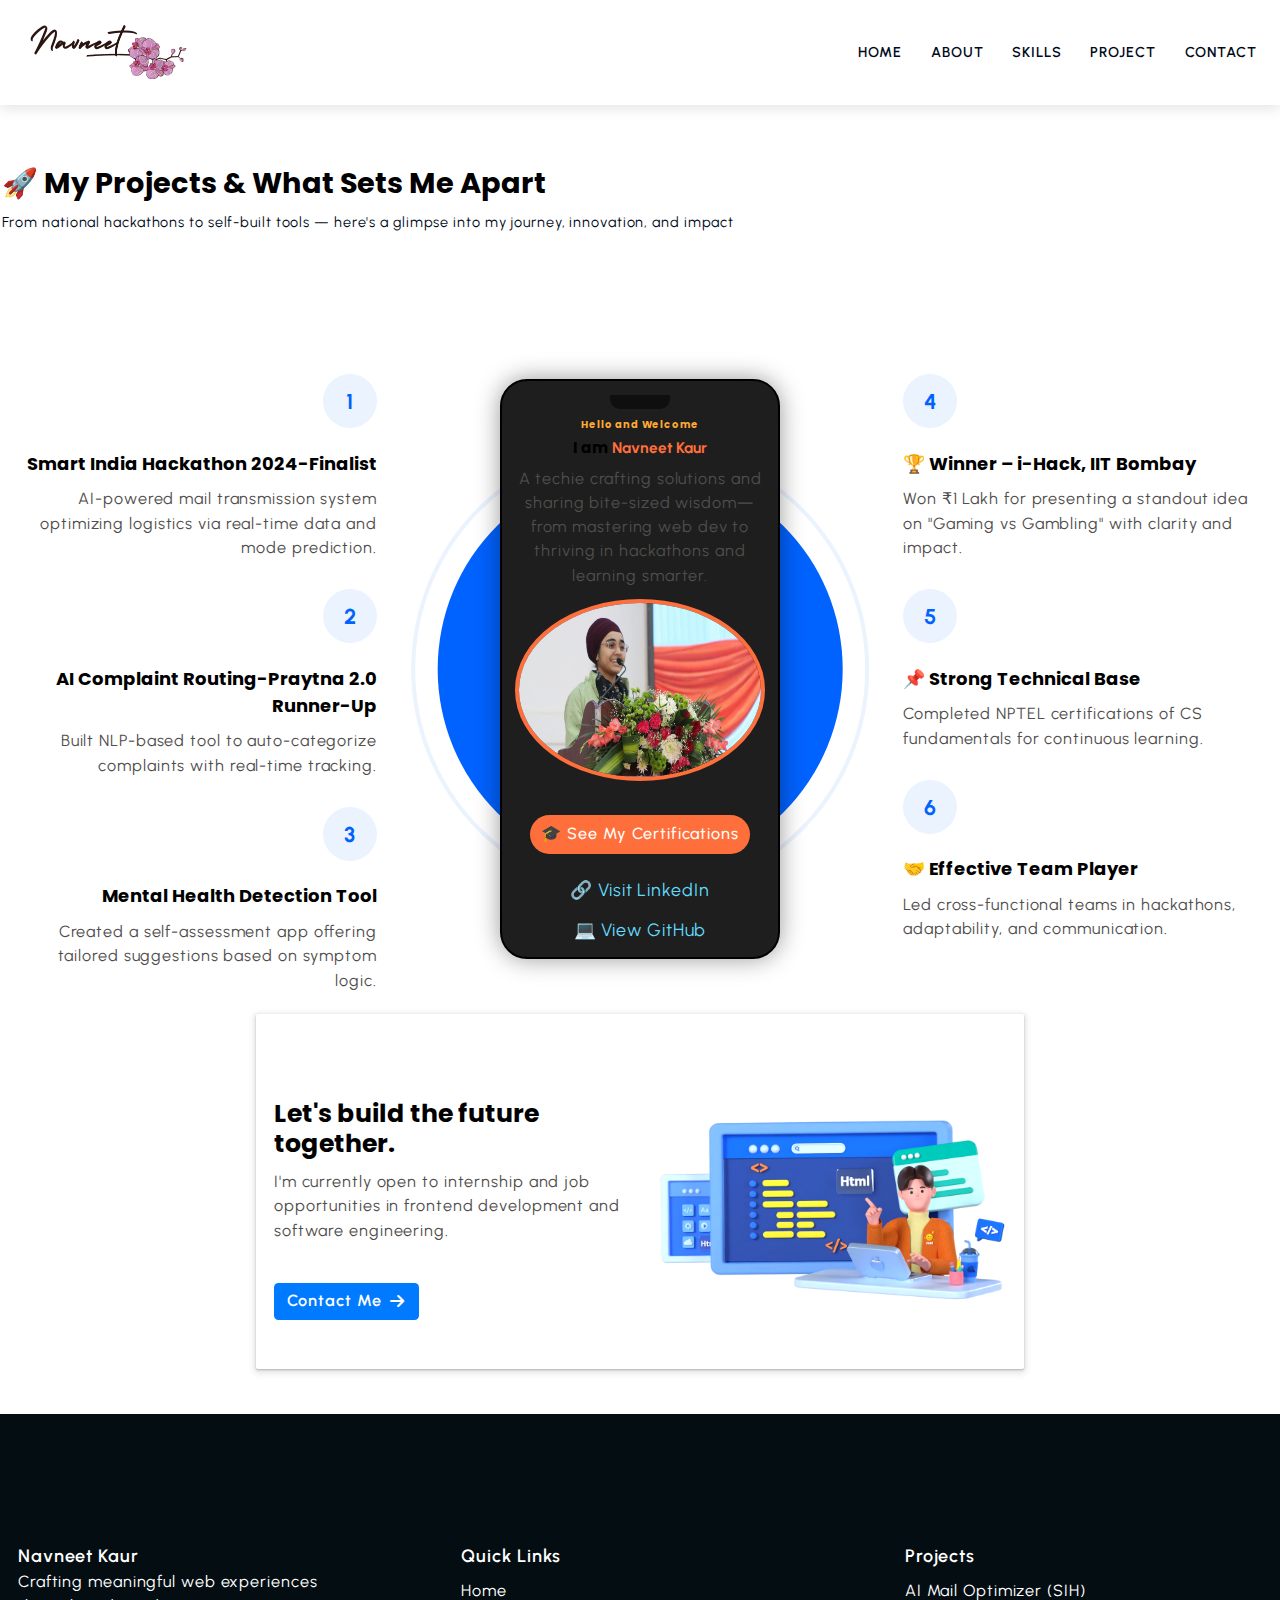
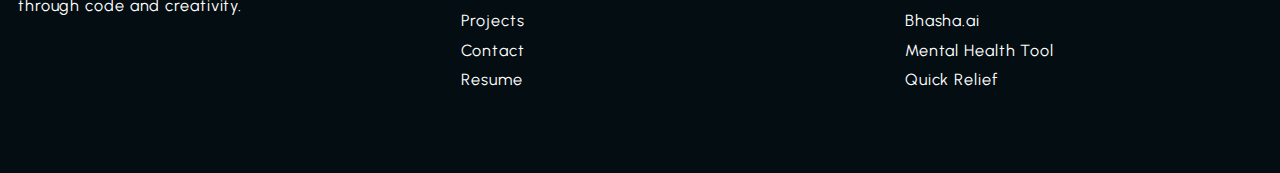
<file: project.html>
<!DOCTYPE html>
<html lang="en">
<head>
    <meta charset="UTF-8">
    <meta name="viewport" content="width=device-width, initial-scale=1.0">
    <title>Navneet kaur</title>
    <link rel="stylesheet" href="https://cdnjs.cloudflare.com/ajax/libs/font-awesome/6.7.2/css/all.min.css"
     integrity="sha512-Evv84Mr4kqVGRNSgIGL/F/aIDqQb7xQ2vcrdIwxfjThSH8CSR7PBEakCr51Ck+w+/U6swU2Im1vVX0SVk9ABhg=="
      crossorigin="anonymous" referrerpolicy="no-referrer" />
      <link rel="stylesheet" href="css/style.css">


    <link rel="stylesheet" href="https://cdn.jsdelivr.net/npm/swiper@11/swiper-bundle.min.css"/>
    
<link rel="preconnect" href="https://fonts.googleapis.com">
<link rel="preconnect" href="https://fonts.gstatic.com" crossorigin>
<link href="https://fonts.googleapis.com/css2?family=Baloo+Paaji+2:wght@400..800&family=Bungee+Spice&family=Jost:ital,wght@0,100..900;1,100..900&family=Noto+Sans:ital,wght@0,100..900;1,100..900&family=Poppins:ital,wght@0,100;0,200;0,300;0,400;0,500;0,600;0,700;0,800;0,900;1,100;1,200;1,300;1,400;1,500;1,600;1,700;1,800;1,900&family=Urbanist:ital,wght@0,100..900;1,100..900&display=swap" rel="stylesheet">
</head>
<body>
    <!-- Start NAVBAR Section -->
     <header class="section-navbar">
        <div class="container">
            <div class="navbar-brand">
                <a href="index.html">
                    <img src="images/mylogo.png" alt=" Navneet Kaur 🩷Logo" 
                    style="width:50%; height: auto;">
                </a>
            </div>
            <div class="navbar">
                <ul>
                    <li class="nav-item">
                     <a class="nav-link" href="/index.html">Home</a>
                    </li>
                    <li class="nav-item" >
                     <a class="nav-link" href="/about.html">About</a>
                    </li>
                    <li class="nav-item">
                    <a class="nav-link" href="/skills.html">Skills</a>
                </li>
                    <li class="nav-item" >
                    <a class="nav-link" href="/project.html">Project</a>
                </li>
                    <li class="nav-item">
                     <a class="nav-link"href="/contactt.html">Contact</a>
                    </li>
                </ul>
 
            </div>
        </div>

     </header>
      <!-- End NAVBAR Section -->
      <!-- *-----------------START PROJECT SECTION -------------- */ -->
 <section class="section-project">
    <div class="container">
        <h2 class="section-common-heading">🚀 My Projects & What Sets Me Apart</h2>
        <p class="section-common-subheading">From national hackathons to self-built tools —
             here's a glimpse
             into my journey, innovation, and impact
    </div>
    <div class="container grid grid-three--cols">
        <!-- LEFT SIDE OF CONTENT -->
        <div class="choose-left--div text-align--right">
            <div class="project-div">
                <div class="common-text--highlight">1</div>
                        <h3 class="section-common--title">Smart India Hackathon 2024-Finalist</h3>
                        <p>AI-powered mail transmission system optimizing logistics via real-time data and mode prediction.
                           </p>        
            </div>
            <!-- 2. -->
            <div class="project-div">
                <div class="common-text--highlight">2</div>
                        <h3 class="section-common--title">AI Complaint Routing-Praytna 2.0 Runner-Up</h3>
                        <p>Built NLP-based tool to auto-categorize complaints with real-time tracking.
                           <!-- <br>⚙️ Accelerated resolution workflows using AI + Web Scraping. -->
                           </p>                         
            </div>
            <!-- 3... -->
            <div class="project-div">
                <div class="common-text--highlight">3</div>
                        <h3 class="section-common--title">Mental Health Detection Tool</h3>
                        <p>Created a self-assessment app offering tailored suggestions based on symptom logic.
                           <!-- <br> 🧠 Blended intuitive UI with empathy-driven tech design. -->
                          </p>               
            </div>
        </div>
       
         
<!-- CENTER PART OF IMAGE -->
 
<div class="choose-center--div">
    <section class="my_sec">
      <figure>
        <div class="my-container">
          <div class="notch"></div>
          <!-- Content inside phone mockup -->
        
          <h3 class="my_h3">Hello and Welcome</h3>
          <h1 class="my_h1">I am <span class="my_highlight">Navneet Kaur</span></h1>
          <p class="My_para">
            A techie crafting solutions and sharing bite-sized wisdom—<br />
            from mastering web dev to thriving in hackathons and learning smarter.
          </p>
          <br />
          <img src="images/my_pic.JPG" alt="Navneet Kaur" class="my_profile-img" />
          <br /><br />
          <a href="./certificate.html" class="my_btn">🎓 See My Certifications</a>
          <br />
          <a href="https://www.linkedin.com/in/navneet-kaur-1b304a265" target="_blank" class="my_link">🔗 Visit LinkedIn</a>
          <br />
          <a href="https://github.com/account" target="_blank" class="my_link">💻 View GitHub</a>
        
        </div>
      </figure>
    </section>
  </div>
  
    <!-- end center part -->

  
        <!-- RIGHT SIDE OF CONTENT -->
        <div class="choose-right --div text-align--left">
          
            <div class="project-div">
                <div class="common-text--highlight">4</div>
                        <h3 class="section-common--title">🏆 Winner – i-Hack, IIT Bombay</h3>
                        <p>Won ₹1 Lakh for presenting a standout idea on "Gaming vs Gambling" with clarity and impact.
                           </p>
                          
            </div>
            <!-- 2. -->
            <div class="project-div">
                <div class="common-text--highlight">5</div>
                        <h3 class="section-common--title"> 📌 Strong Technical Base</h3>
                        <p>Completed  NPTEL certifications of CS fundamentals for continuous learning.
                           </p>
                          
            </div>
            <!-- 3... -->
            <div class="project-div">
                <div class="common-text--highlight">6</div>
                        <h3 class="section-common--title"> 🤝 Effective Team Player</h3>
                        <p>Led cross-functional teams in  hackathons, 
                            adaptability, and communication.
                           
                          </p>               
                        </div>
        </div>
         </div>
 
<!-- /*-----------------END PROJECT SECTION -------------- */ -->
<div class="section-contact-homepage" id="section-contact-homepage">
   <div class="container grid grid-two--cols">
    <div class="contact-content">
        <h2 class="contact-title">Let's build the future together.</h2>
<p>I'm currently open to internship and job opportunities in frontend development
     and software engineering.</p>
     <a href="contact.html" class="btn">Contact Me <i class="fa-solid fa-arrow-right"></i></a>

    </div>
    <div class="contact-image">
        <img src="images/main.png" alt="guy with html code">

    </div>
   </div> 
</div>
<!-- START FOOTER SECTION -->
<footer>
    <div class="container grid grid-three--cols">
      
      <!-- Branding Column -->
      <div class="footer-1--div">
        <div class="logo-brand">
          <a href="index.html" class="footer-subheading">Navneet Kaur</a>
        </div>
        <p>Crafting meaningful web experiences through code and creativity.</p>
      </div>
  
      <!-- Quick Links Column -->
      <div class="footer-2--div">
        <p class="footer-subheading">Quick Links</p>
        <ul>
          <li><a href="index.html">Home</a></li>
          <li><a href="#section-project">Projects</a></li>
          <li><a href="contact.html">Contact</a></li>
          <li><a href="resume.pdf" target="_blank">Resume</a></li>
        </ul>
      </div>
  
      <!-- Projects Column -->
      <div class="footer-3--div">
        <p class="footer-subheading">Projects</p>
        <ul>
          <li><a href="#project-sih">AI Mail Optimizer (SIH)</a></li>
          <li><a href="#project-bhasha">Bhasha.ai</a></li>
          <li><a href="#project-health">Mental Health Tool</a></li>
          <li><a href="#project-disaster">Quick Relief</a></li>
        </ul>
      </div>
  
    </div>
  </footer>
  <!-- END FOOTER SECTION -->
  
         <!-- ........END ABOUT SECTION.......... -->
</body>
</html>
</file>
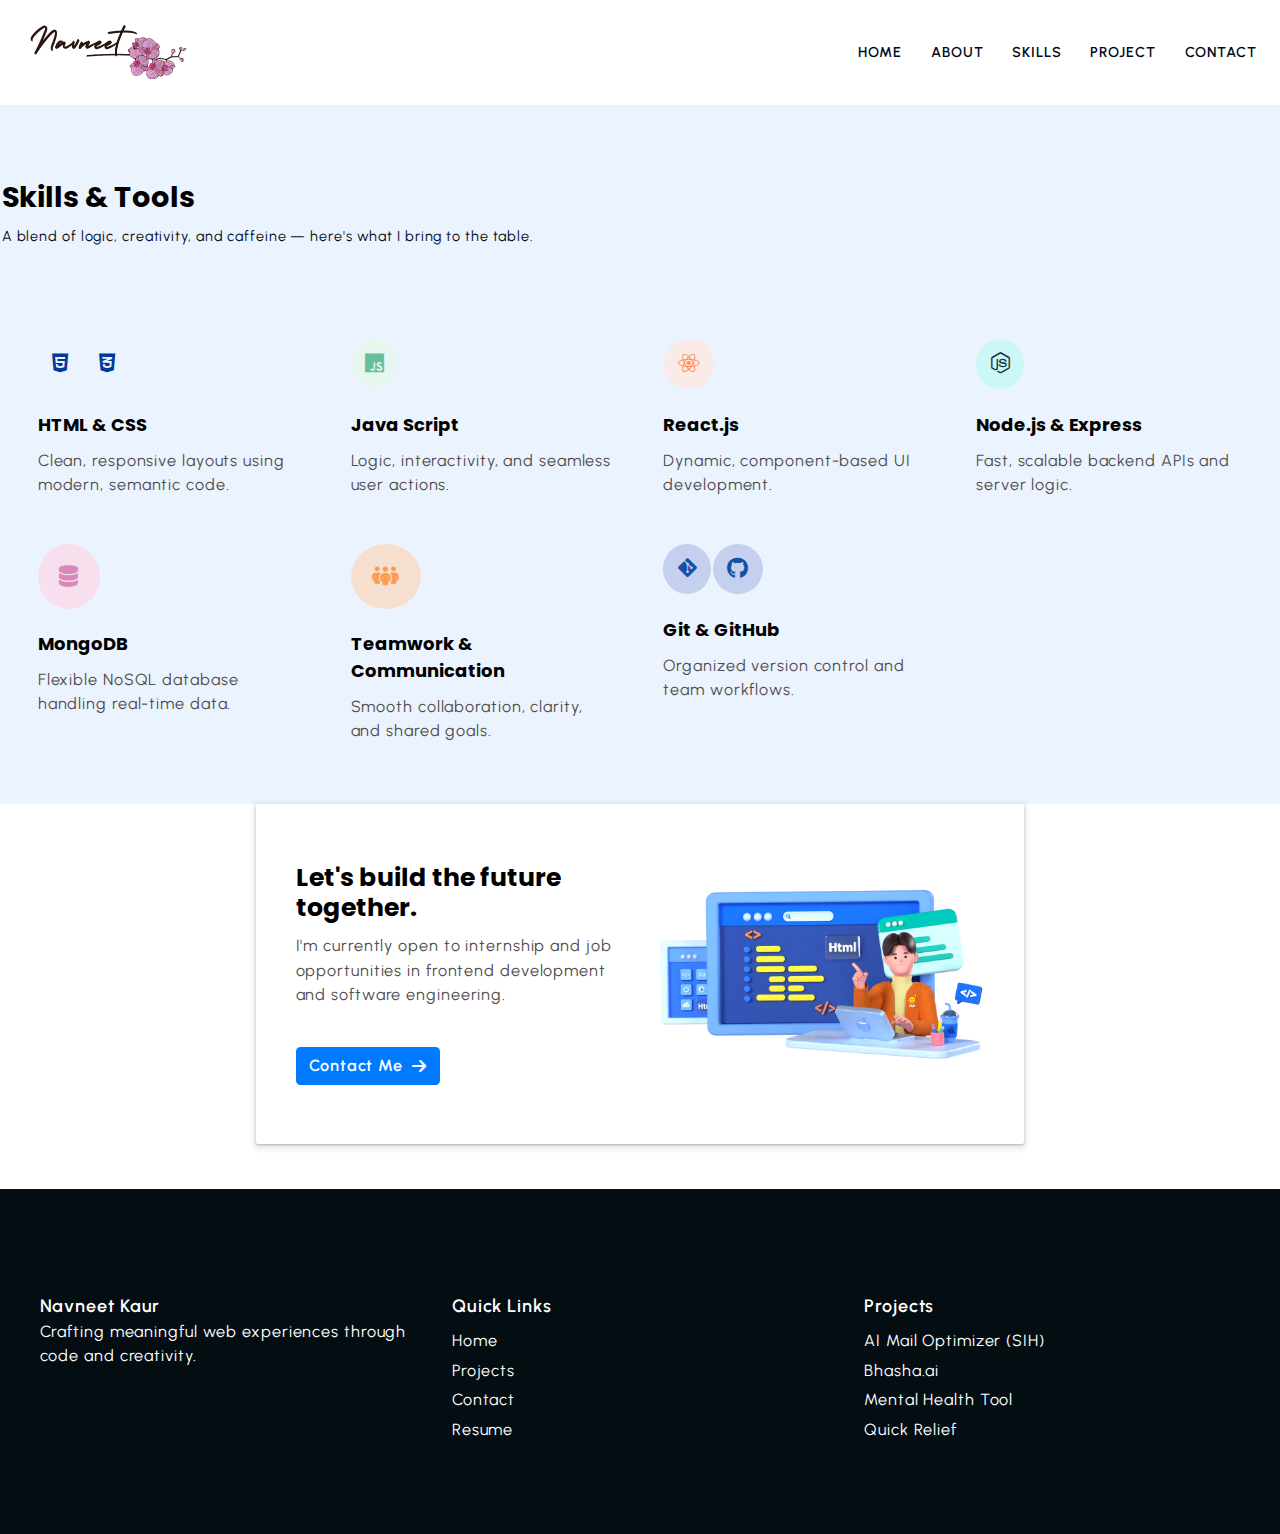
<file: skills.html>
<!DOCTYPE html>
<html lang="en">
<head>
    <meta charset="UTF-8">
    <meta name="viewport" content="width=device-width, initial-scale=1.0">
    <title>Navneet kaur</title>
    <link rel="stylesheet" href="https://cdnjs.cloudflare.com/ajax/libs/font-awesome/6.7.2/css/all.min.css"
     integrity="sha512-Evv84Mr4kqVGRNSgIGL/F/aIDqQb7xQ2vcrdIwxfjThSH8CSR7PBEakCr51Ck+w+/U6swU2Im1vVX0SVk9ABhg=="
      crossorigin="anonymous" referrerpolicy="no-referrer" />
      <link rel="stylesheet" href="css/style.css">


    <link rel="stylesheet" href="https://cdn.jsdelivr.net/npm/swiper@11/swiper-bundle.min.css"/>
    
<link rel="preconnect" href="https://fonts.googleapis.com">
<link rel="preconnect" href="https://fonts.gstatic.com" crossorigin>
<link href="https://fonts.googleapis.com/css2?family=Baloo+Paaji+2:wght@400..800&family=Bungee+Spice&family=Jost:ital,wght@0,100..900;1,100..900&family=Noto+Sans:ital,wght@0,100..900;1,100..900&family=Poppins:ital,wght@0,100;0,200;0,300;0,400;0,500;0,600;0,700;0,800;0,900;1,100;1,200;1,300;1,400;1,500;1,600;1,700;1,800;1,900&family=Urbanist:ital,wght@0,100..900;1,100..900&display=swap" rel="stylesheet">
</head>
<body>
    <!-- Start NAVBAR Section -->
     <header class="section-navbar">
        <div class="container">
            <div class="navbar-brand">
                <a href="index.html">
                    <img src="images/mylogo.png" alt=" Navneet Kaur 🩷Logo" 
                    style="width:50%; height: auto;">
                </a>
            </div>
            <div class="navbar">
                <ul>
                    <li class="nav-item">
                     <a class="nav-link" href="/index.html">Home</a>
                    </li>
                    <li class="nav-item" >
                     <a class="nav-link" href="/about.html">About</a>
                    </li>
                    <li class="nav-item">
                    <a class="nav-link" href="/skills.html">Skills</a>
                </li>
                    <li class="nav-item" >
                    <a class="nav-link" href="/project.html">Project</a>
                </li>
                    <li class="nav-item">
                     <a class="nav-link"href="/contactt.html">Contact</a>
                    </li>
                </ul>
 
            </div>
        </div>

     </header>
      <!-- End NAVBAR Section -->
        <!-- ........START SKILLS SECTION.......... -->
          <section class="section-skill">
            <div class="container">
                <h2 class="section-common-heading">Skills & Tools</h2>
                <p class="section-common-subheading">A blend of logic, creativity, and caffeine — 
                    here's what I bring to the table.
                </p>
            </div>
            <div class="container grid grid-four--cols">
                
            <div class="skill-div">
                <div class="icon">
                    <i class="fa-brands fa-html5"></i> <i class="fa-brands fa-css3-alt"></i>
                </div>
        <h3 class="section-common--title">HTML & CSS</h3>
        <p>
            Clean, responsive layouts using modern, semantic code.
        </p>
        </div>
        <!-- 2. -->
        <div class="skill-div">
            <div class="icon">
                <i class="fa-brands fa-js"></i>
            </div>
    <h3 class="section-common--title">Java Script</h3>
    <p>
        Logic, interactivity, and seamless user actions.
    </p>
    </div>
    <!-- 3.... -->
    <div class="skill-div">
        <div class="icon">
            <i class="fa-brands fa-react"></i>
        </div>
<h3 class="section-common--title">React.js</h3>
<p>
    Dynamic, component-based UI development.
</p>
</div>
<!-- 4.. -->
<div class="skill-div">
    <div class="icon">
        <i class="fa-brands fa-node-js"></i>
    </div>
<h3 class="section-common--title">Node.js & Express</h3>
<p>
    Fast, scalable backend APIs and server logic.
</p>
</div>
<!-- 5. -->
<div class="skill-div">
    <div class="icon">
        <i class="fa-solid fa-database"></i>
    </div>
<h3 class="section-common--title">MongoDB</h3>
<p>
    Flexible NoSQL database handling real-time data.
</p>
</div>
<!-- </6...div> -->
<div class="skill-div">
    <div class="icon">
        <i class="fa-solid fa-people-group"></i>
    </div>
<h3 class="section-common--title">Teamwork & Communication</h3>
<p>
    Smooth collaboration, clarity, and shared goals.
</p>
</div>
<!-- 7. -->
<div class="skill-div">
    <div class="icon">
        <i class="fa-brands fa-git-alt"></i> <i class="fa-brands fa-github"></i>

    </div>
<h3 class="section-common--title">Git & GitHub</h3>
<p>
    Organized version control and team workflows.
</p>
</div>

            </div>
        </section>
          
          <!-- ........END SKILLS SECTION.......... -->
        
         <!-- Start contact section -->
<div class="section-contact-homepage" id="section-contact-homepage">
   <div class="container grid grid-two--cols">
    <div class="contact-content">
        <h2 class="contact-title">Let's build the future together.</h2>
<p>I'm currently open to internship and job opportunities in frontend development
     and software engineering.</p>
     <a href="contact.html" class="btn">Contact Me <i class="fa-solid fa-arrow-right"></i></a>

    </div>
    <div class="contact-image">
        <img src="images/main.png" alt="guy with html code">

    </div>
   </div> 
</div>
<!-- START FOOTER SECTION -->
<footer>
    <div class="container grid grid-three--cols">
      
      <!-- Branding Column -->
      <div class="footer-1--div">
        <div class="logo-brand">
          <a href="index.html" class="footer-subheading">Navneet Kaur</a>
        </div>
        <p>Crafting meaningful web experiences through code and creativity.</p>
      </div>
  
      <!-- Quick Links Column -->
      <div class="footer-2--div">
        <p class="footer-subheading">Quick Links</p>
        <ul>
          <li><a href="index.html">Home</a></li>
          <li><a href="#section-project">Projects</a></li>
          <li><a href="contact.html">Contact</a></li>
          <li><a href="resume.pdf" target="_blank">Resume</a></li>
        </ul>
      </div>
  
      <!-- Projects Column -->
      <div class="footer-3--div">
        <p class="footer-subheading">Projects</p>
        <ul>
          <li><a href="#project-sih">AI Mail Optimizer (SIH)</a></li>
          <li><a href="#project-bhasha">Bhasha.ai</a></li>
          <li><a href="#project-health">Mental Health Tool</a></li>
          <li><a href="#project-disaster">Quick Relief</a></li>
        </ul>
      </div>
  
    </div>
  </footer>
  <!-- END FOOTER SECTION -->
  
         <!-- ........END ABOUT SECTION.......... -->
</body>
</html>
</file>
<file: css/style.css>
/* BASIC RULE */
*{
    margin:0;
    padding:0;
    box-sizing: border-box;
    font-family: "urbanist", sans-serif;
}
html{
font-size: 62.5%;
/* 1 rem=10px */
}
h1,
h2,
h3,
h4,
h5,
h6{
    font-family:"Poppins", sans-serif;
}
/* THEME */
:root {
    --main-color: #0062ff;
    --supporting-color: #ebf3fe;
    --font-color: #424242;
    /* --bg-color: #ffffff; */
    --bg-color: #f7fcff;
    --heading-color: #000a19;
    --hero-heading-color: #003b99;
    --white-color: #ffffff;
    --para-color: #504e4d;
    --bnt-hover-bg-color: #003b99;
    --btn-box-shadow: rgba(100, 100, 111, 0.2) 0px 7px 29px 0px;
    --footer-bg-color: #040d12;
  }
.container
{
    max-width:142rem;
    margin: 0 auto;
    padding: 3.6rem 2.4rem;  
}
:is(
  .section-about,
  .section-certificate,
  .section-contact,
  .section-project,
  .section-hero
) .container {
  padding: 6.4rem 2.4rem 2.4rem 2.4rem;
}

/* .section-skill .container:first-child, */
 


p,li,a,
label{
    font-family: "Urbanist", sans-serif;
     font-size: 1.8rem;
     letter-spacing: 0.1rem;
     font-weight: 400;
     color:var(--para-color);
     line-height: 1.5;
}
a{
    text-decoration: none;
}
li{
    list-style: none;
}
.grid
{
    display: grid;
}
.grid-two--cols
{
    grid-template-columns: repeat(2, 1fr);
}
.grid-three--cols{
    grid-template-columns: repeat(3, 1fr);
    margin-top: 2rem;
}
.grid-four--cols{
    grid-template-columns: repeat(4, 1fr);
    margin-top: 1rem;
}

/* MODULE/ REUSABLE..... */
.section-common-heading{
    font-size: 3.2rem;
    font-weight: 700;
    text-transform: capitalize;

}
.section-common-subheading{
    color:var(--heading-color);
}
.section-common--title{
    font-size: 2rem;
    margin:2.4rem 0 1.2rem 0;
}
.fa-brands{
    padding: 1.6rem;
    background-color:var(--supporting-color);
    font-size: 2.4rem;
    border-radius:50% ;
    -webkit-border-radius:50% ;
    -moz-border-radius:50% ;
    -ms-border-radius:50% ;
    -o-border-radius:50% ;
    color:var(--hero-heading-color);
  }
  .fa-solid
  {
    padding: 2.4rem;
    background-color:var(--supporting-color);
    font-size: 2.4rem;
    border-radius:50% ;
    -webkit-border-radius:50% ;
    -moz-border-radius:50% ;
    -ms-border-radius:50% ;
    -o-border-radius:50% ;
    color:var(--hero-heading-color);
  }
.btn
{
    display: inline-block;
    padding:1.2rem 3.2rem;
    background-color:var(--main-color) ;
    color:var(--white-color);
    border-radius:.6rem;
   
}
/* STATES */
.btn:hover{
    background-color: var(--bnt-hover-bg-color);
    cursor:pointer;
    box-shadow: var(--btn-box-shadow);

}



/*------------------- CSS NAVBAR ------------------  */
.section-navbar
{
   width:100% ;
   box-shadow: rgba(0, 0, 0, 0.1) 0px 4px 12px;

}
.section-navbar .container
{
    display: flex;
    justify-content: space-between;
    align-items: center;
    padding: 1.8rem 2.4rem;
}
.section-navbar .navbar ul{
    display: flex;
    gap:3.2rem;
    /* text-transform: capitalize; */
}
.navbar ul li a.active {
    color: var(--main-color);
  }
 
.section-navbar .navbar ul li a{
       color:var(--heading-color);
       text-transform: uppercase;
       font-weight: 600;
       display: inline-block;
       font-size: 1.6rem;
       position: relative;
    }
    .section-navbar .navbar ul li a::after 
    {
        content:"";
        position: absolute;
        bottom:0;
        left:0;
        width:0;
        transition: width 0.3s ease;
        /* transition: all 0.3s linear;  */
        border-bottom:  .3rem solid var(--main-color);
    }
      
     .section-navbar .navbar ul li a:hover::after{
        width: 100%;
    }


/* --------------------CSS NAVBAR END--------------- */

/*---------------- HERO SECTION ------------- */
main{
    position: relative;
    background-image: linear-gradient(
        to top right,
        #3d86fa,
        #4484fb,
        #679eff,
        #b3d2ff,
        #ebf3fe
    );
}
.section-hero{
    min-height: 100vh;
    display: flex;
    align-items: center;
    position: relative;
    justify-content: center;
    padding:0 2rem;
}
.section-hero .container{
    padding: 4.8rem 2.4rem;
}

.section-hero--image img{
    width:100%;
    height: auto;
    margin:0;
}

.section-hero .grid{
    align-items: center;
    gap:6.4rem;

    & .hero-subheading{
        text-transform:uppercase;
        letter-spacing:0.2;
        font-size: 1.7rem;
        word-spacing: .2rem;
        color:var(--hero-heading-color);
        font-weight: 900;
    }

    & .hero-heading{
        font-size: 5.8rem;
        color:var(--hero-heading-color);
        font-family: "Jost";
        font-weight: 900;
        line-height: 1.5;

    }

    
}
.section-hero .grid .hero-para{
    color:var(--white-color);
    margin:2rem 0 4rem 0;
}
.custom-shape-divider-bottom-1744674796 {
    position: absolute;
    bottom: -1px;
    left: 0;
    width: 100%;
    overflow: hidden;
    line-height: 0;
    transform: rotate(180deg);
    
}

.custom-shape-divider-bottom-1744674796 svg {
    position: relative;
    display: block;
    width: calc(100% + 1.3px);
    height: 120px;
}

.custom-shape-divider-bottom-1744674796 .shape-fill {
    fill: #FFFFFF;
}

.section-skill{
  background-color: var(--supporting-color);
}

/*------------- HERO SECTION END--------------  */

/*-----------------START ABOUT SECTION -------------- */
.section-about{
    padding:3rem 0;
}
.section-about .grid{
  gap:6.4rem;  
}
.section-about h2{
    margin-bottom: 1rem;
}
.section-about p{
    margin:0 auto;
}
.section-about .about-div{
    padding:2.4rem;
    display: flex;
    flex-direction: column;
    /*uparseneechelayout*/align-items: center;
    /*horizontallycenter*/text-align: center;
    /*andarkatextbhicenter*/max-width: 800px;
    /*Optional:;
    contentkiwidthlimitkarnekeliye*/margin: 0 auto;
    border-radius:1.2rem ;
    -webkit-border-radius:1.2rem ;
    -moz-border-radius:1.2rem ;
    -ms-border-radius:1.2rem ;
    -o-border-radius:1.2rem ;
    transition: box-shadow 0.3s ease;
}

/* .section-about .about-div:hover {
    box-shadow: 0 1.5rem 3rem rgba(0, 0, 0, 0.1);
} */
.section-about img{
    
    /* display: block; */
    width:15rem;
    height: 12rem;
    object-fit: cover;
    padding: 2.4rem;
    background-color: var(--supporting-color);
    width:15rem;
    height:auto;
    border-radius: 50%;
    transition: all .4s linear;
    
   
}
.icon:hover > img{
    transform:rotate(360deg);
   
    background:linear-gradient(to right, #0575e6,#021b79);
}
.section-about .about-div:hover {
    box-shadow: var(--btn-box-shadow);
    transform: translateY(-5px);
}


/*-----------------END ABOUT SECTION -------------- */

/*-----------------START SKILL SECTION -------------- */
.section-skill{
    padding:1.5rem 0.2rem;
} 
.skill-div {
    transition: box-shadow 0.3s ease;
  }
.section-skill .grid
{
 gap:2rem;
}
.section-skill .skill-div{
    padding:1.6rem;
}
.section-skill .skill-div:hover{
   box-shadow: var(--btn-box-shadow); 
}
.section-common-heading {
    margin-bottom: 0.8rem;
}

.section-common-subheading {
    margin-bottom: 1.6rem;
    font-size: 1.6rem;
}

.skill-div:nth-child(2) .icon .fa-brands{
  color:#68bf9b;
  background: #e7f6ef;
}
.skill-div:nth-child(3) .icon .fa-brands{
    color:#ff8b52;
    background: #fbebe8;
  }
  .skill-div:nth-child(4) .icon .fa-brands{
    color:#183d3d;
    background: #ccf7f7;
  }
  .skill-div:nth-child(5) .icon .fa-solid{
    color:#d988b9;
    background: rgb(247,223,238);
  }
  .skill-div:nth-child(6) .icon .fa-solid{
    color:#ff9b50;
    background: #f6dfce;
  }
  .skill-div:nth-child(7) .icon .fa-brands{
    color:#1450a3;
    background: #c5d0ee;;
  }
  /* try.... */
  
 
 
/*-----------------END SKILL SECTION -------------- */

/*-----------------START PROJECT SECTION -------------- */
.section-project .container grid grid-three--cols
{
  margin-top: 5.2rem;
}
.project-div{

  margin-top:3.2rem;   
} 
.section-project .text-align--right .project-div{
      display: flex;
      flex-direction: column;
      justify-content: start ;
      align-items: end;
      text-align: right;
}
.common-text--highlight{
    width:6rem;
    aspect-ratio: 1;
    background-color: var(--supporting-color);
    color:var(--main-color);
    display:flex;
    justify-content: center;
    align-items: center;
    border-radius: 50%;
    -webkit-border-radius: 50%;
    -moz-border-radius: 50%;
    -ms-border-radius: 50%;
    -o-border-radius: 50%;
    font-size: 2.4rem;
    font-weight: 700;
   
}
@keyframes circle {
  0% {
    background-color: #b3d0ff;
  }
  25% {
    background-color: #80b1ff;
  }
  50% {
    background-color: #4d91ff;
  }
  75% {
    background-color: #99c0ff;
  }
  100% {
    background-color: #3381ff;
  }
  
}
.section-project .grid{
  gap:9.6rem;
}
/* center part start */
/* .my_sec{
    background-color: #121212;
    font-family: 'Segoe UI', sans-serif;
    color: #f4f4f4;
    display: flex;
    justify-content: center;
    align-items: center;
    min-height: 100vh;
  } */
  .choose-center--div figure::before,
  .choose-center--div figure::after {
    content: "";
    position: absolute;
    top: 50%;
    left: 50%;
    transform: translate(-50%, -50%);
    background-color: var(--main-color); /* BLUE Circle */
    width: 45rem;
    height: 45rem;
    border-radius: 50%;
    z-index: -2;
    
  }
  .choose-center--div figure::before{
    animation:circle 5s linear infinite;
    -webkit-animation:circle 5s linear infinite;

  }
  
  .choose-center--div figure::after {
    width: 50rem;
    height: 50rem;
    background-color:transparent; /* OUTER Red Circle */
    z-index: -3;
    border: 0.5rem solid var(--supporting-color); /* Thin border around red */
  }
  
  .choose-center--div,
  .choose-center--div figure {
    display: flex;
    justify-content: center;
    align-items: center;
    position: relative;
  }
  
  /* Phone style container */
  .my-container {
    width: 280px;
    height: 580px;
    padding: 1.5rem;
    background: #1e1e1e;
    border-radius: 3rem;
    box-shadow: 0 0 25px rgba(0, 0, 0, 0.4);
    text-align: center;
    display: flex;
    flex-direction: column;
    align-items: center;
    overflow: hidden;
    position: relative;
    border: 2px solid #000;
  }
  
  /* Notch on top */
  .notch {
    width: 120px;
    height: 30px;
    background: #000;
    border-radius: 0 0 20px 20px;
    margin-bottom: 1rem;
  }
  
  .my_h3 {
    font-size: 1.1rem;
    color: #ffaa33;
    margin-bottom: 0.3rem;
    letter-spacing: 0.8px;
  }

  .my_h1 {
    font-size: 1.7rem;
    margin: 0.2rem 0 0.8rem;
  }

  .my_highlight {
    color: #ff6f3c;
  }

  .my_para {
    font-size: 1rem;
    color: #cfcfcf;
    margin-bottom: 1.6rem;
    line-height: 1.5;
  }

  .my_profile-img {
    width: 250px;
    height: 250px;
    border-radius: 50%;
    border: 4px solid #ff6f3c;
    transition: transform 0.4s ease, box-shadow 0.4s ease;
    margin-bottom: 1.4rem;
  }
  

  .my_profile-img:hover {
    transform: scale(1.06);
    box-shadow: 0 0 20px rgba(255, 111, 60, 0.6);
  }

  .my_btn {
    background: #ff6f3c;
    color: white;
    padding: 0.8rem 1.2rem;
    border-radius: 30px;
    text-decoration: none;
    font-weight: 500;
    display: inline-block;
    margin-bottom: 1rem;
    transition: background 0.3s ease, transform 0.3s ease;
  }

  .my_btn:hover {
    background: #ff874d;
    transform: scale(1.05);
  }
  .notch {
    width: 60px;
    height: 20px;
    background: #0f0f0f;
    border-radius: 0 0 10px 10px;
    margin: 0 auto 1rem;
  }
  
  .my_link {
    display: block;
    color: #61dafb;
    text-decoration: none;
    margin-top: 0.3rem;
    transition: color 0.3s ease;
    font-size: 1.98rem;
  }

  .my_link:hover {
    color: #ffd86b;
  }

  /* @keyframes fadeIn {
    from {
      opacity: 0;
      transform: translateY(25px);
    }
    to {
      opacity: 1;
      transform: translateY(0);
    }
  } */

/* center part end*/
/* Contact home start */
/* Contact home start */
.section-contact-homepage {
  width: 60%;
  min-height: 30rem;
  margin: 0 auto;
  margin-bottom: 5rem;
  border-radius: 0.2rem;
  padding: 3rem 2rem;
  position: relative;
  z-index: 10;
  background-color: var(--white-color);
  box-shadow: rgba(60, 64, 67, 0.3) 0px 1px 2px 0px,
              rgba(60, 64, 67, 0.15) 0px 2px 6px 2px;
  overflow: hidden;
}

.section-contact-homepage .grid {
  display: grid;
  grid-template-columns: 1fr 1fr;
  align-items: center;
  gap: 4rem;
}

.contact-title {
  font-size: 2.8rem;
  line-height: 1.2;
}

.contact-content p {
  margin: 1.2rem 0 2.4rem 0;
}

.section-contact-homepage .contact-image {
  display: flex;
  justify-content: center;
  align-items: center;
  overflow: hidden;
}

.section-contact-homepage .contact-image img {
  max-width: 100%;
  height: auto;
  display: block;
  object-fit: contain;
}

.section-contact-homepage a {
  color: var(--white-color);
  text-transform: capitalize;
}

.section-contact-homepage .btn {
  margin-top: 2rem;
  display: inline-flex;
  align-items: center;
  gap: 0.5rem;
  background-color: #007bff;
  color: white;
  padding: 0.75rem 1.5rem;
  border-radius: 0.5rem;
  text-decoration: none;
  font-weight: 600;
}

.section-contact-homepage .btn i {
  margin-left: 0.5rem;
  background: none !important;
  border-radius: 0 !important;
  padding: 0 !important;
  color: inherit;
  font-size: inherit;
}

.section-contact-homepage i {
  background: none !important;
  border-radius: 0 !important;
  padding: 0 !important;
  color: inherit;
  font-size: inherit;
}


/* Contact home end */

/* .section-contact-homepage{
  width:60%;
  min-height: 30rem;
  margin:0 auto;
  height:30rem;
  box-shadow: rgba(60, 64, 67, 0.3) 0px 1px 2px 0px,  rgba(60, 64, 67, 0.15) 0px 2px 6px 2px;
  margin-bottom: 5rem;
  border-radius: .2rem;
  -webkit-border-radius: .2rem;
  -moz-border-radius: .2rem;
  -ms-border-radius: .2rem;
  -o-border-radius: .2rem;
  padding: 0 3.2rem;
  position: relative;
  bottom: -15rem;
  z-index:1;
  background-color: var(--white-color);


  & .grid {
    align-items: center;
    gap: 6.4rem;
  }

 
}
.section-contact-homepage .grid{
  align-items: center;
}
 .contact-title{
  font-size: 2.8rem;
  line-height: 1.2;
}
.contact content p{
  margin:1.2rem 0 2.4rem 0
} 
.section-contact-homepage img{
  width:90%;
  height:auto;
}
.section-contact-homepage a{
  color:var(--white-color);
  text-transform: capitalize;

} */


/* .contact-image {
  width: 100%;
  overflow: hidden;
} */

/* .section-contact-homepage .btn{
  margin-top: 2rem;
}
.section-contact-homepage .fa-solid{
  padding:0;
  color:var(--white-color);
  background-color: var(--main-color);


} */
/* Fix icon circle in contact button */
/* .section-contact-homepage .fa-solid {
  padding-left: 0.5rem;
  background-color: transparent; /* Remove the circle background */
  color: var(--main-color); Just use main theme color
/* } */ */
/* Remove unwanted circle/white fill from button icons */
/* .btn i,
.section-contact-homepage i {
  background: none !important;
  border-radius: 0 !important;
  padding: 0 !important;
  color: inherit;
  font-size: inherit;
}
.section-contact-homepage .btn {
  display: inline-flex;
  align-items: center;
  gap: 0.5rem;
  background-color: #007bff; /* your blue */
  /* color: white;
  padding: 0.75rem 1.5rem;
  border-radius: 0.5rem;
  text-decoration: none;
  font-weight: 600;
}

.section-contact-homepage .btn i {
  margin-left: 0.5rem;
  background: none !important;
  border-radius: 0 !important;
  padding: 0 !important;
} */ */
/* Contact home end */


/* ACTUAL CONTATC PAGE SECTION START */

.mb-3
{
margin-bottom: 3.2rem;
}
label{
  display: block;
  text-transform: capitalize;
}
input, textarea{
  width: 100%;
  padding:1.4rem 2.4rem;
  font-size: 1.7rem;
  letter-spacing: 0.1rem;
}
.contact-content .grid{
  gap:6.4rem;
}
/* pseudo element-direct access(placeholder) */
::placeholder{
  font-size: 1.6rem;
  letter-spacing: 0.1rem;
}
/* to show focus on box typing */
input:focus-visible, 
textarea:focus-visible{
  outline:0.1 rem solid red;
}

.btn-submit
{
  font-size: 1.8rem;
  border: none;
}
 :is(.section-about, .section-certificate, .section-project,
  .section-skill,.section-hero) .container:first-child{
    padding: 6.4rem 0 2.4rem 0;
  }
  .section-contact .grid{
    gap:6.4rem;
    align-items: center;
  }
  
/* ACTUAL CONTATC PAGE SECTION ENDS */


/* START FOOTER SECTION */
footer {
  background-color: var(--footer-bg-color);
  padding: 6rem 2rem;
}

footer * {
  color: var(--white-color);
}

footer .grid {
  text-align: left;
  gap: 4rem;
  align-items: flex-start;
}

.footer-subheading {
  font-size: 2rem;
  font-weight: 600;
  margin-bottom: 1rem;
}

footer ul {
  list-style: none;
  padding: 0;
}

footer li {
  margin-bottom: 0.6rem;
}

footer a {
  color: var(--white-color);
  text-decoration: none;
  transition: color 0.3s ease;
}

footer a:hover {
  color: var(--supporting-color);
}

/* Social Icons Styling */
.social-footer--icons {
  display: flex;
  gap: 1.5rem;
  margin-top: 1.5rem;
}

.social-footer--icons i {
  font-size: 1.8rem;
  transition: transform 0.3s;
}

.social-footer--icons i:hover {
  transform: rotate(360deg);
  color: var(--supporting-color);
}
/* END FOOTER SECTION */
/*-----------------END PROJECT SECTION -------------- */
/* Here we can add anything as we wanna do 
hey....what you wanna do  */
/* CERTIFICATE SECTION START */
.section-certificate
{
  background-color: var(--bg-color);
  & .grid{
    gap:6.4rem;

  }
 & .certificate{
  box-shadow: var(--btn-box-shadow);
  transition: scale 0.3s linear;
  
  -webkit-transition: scale 0.3s linear;
  -moz-transition: scale 0.3s linear;
  -ms-transition: scale 0.3s linear;
  -o-transition: scale 0.3s linear;
 &:hover{
  scale:1.27;
 }

  & .certificate-content{
padding:1.4rem 2.4rem 2.4rem;
  }
  
 }
& img{
  width:100%;
  height:auto;
}
 & .certificate-date {
  display:flex;
  justify-content:space-between;
margin-top: 1.6rem;
font-size: 1.4rem;
}
& .fa-solid{
  background-color: transparent;
  padding: 0;
}
}

/* CERTIFICATE SECTION END */
/***** scrollbar Section *****/

/* width */
::-webkit-scrollbar {
  width: 1rem;
}

/* Track */
::-webkit-scrollbar-track {
  background: var(--supporting-color);
}

/* Handle */
::-webkit-scrollbar-thumb {
  background: var(--main-color);
  border-radius: 50px;
}

/* Handle on hover */
::-webkit-scrollbar-thumb:hover {
  background: var(--heading-color);
}

/***** End scrollbar Section *****/

/* MEDIA SECTION QUESRIES START */
/* iska mtlb hai width- 1380 se kam ho to aaisa kro */
@media (max-width:1400px)   
{
  html{
    font-size: 56.2%;
  }
}

.section-hero img{
  width:90%;
}
.custom-shape-divider-bottom-1744674796 svg{
  height: 120px;
}

@media (max-width:1200px)   
{
  html{
    font-size: 54.2%;
  }
}
@media(max-width:1100px)
{
  @media (max-width: 768px) {
  &:hover {
    transform: none !important;
  }
}

  .section-certificate .container{
     grid-template-columns: 1fr; 
  }
  

 .section-skill .grid-four--cols
  {
    grid-template-columns: repeat(auto-fit,minmax(250px,1fr));
  }
  footer .grid-four--cols
  {
    grid-template-columns: repeat(3,minmax(100px,1fr)) ;
    text-align: left;

    & .footer-1--div
    {
      grid-row: 2/3;
      grid-column: 1/-1;
      margin-top: 6.4rem;

    }
  }
  .section-project {
    display: grid;
    grid-template-columns: 1fr;
  }

  

  .choose-left--div {
    order: 3;
  }

  .choose-right--div {
    order: 2;
  }
    .choose-center--div
    {
      order:-1;
      & figure::before
      {
width:0;
height:0;
background-color: transparent;
padding: 0;
      }
      & figure::after
      {
        width:0;
height:0;
background-color: transparent;
padding: 0;
      }
      }
    }
    

    
  

@media (max-width: 980px) {
  .section-hero {
    height: auto;
    padding-bottom:5rem;
  }

  .grid-two--cols {
    display: grid;
    grid-template-columns: 1fr;
  }

  .section-hero--content {
    order: 2;
  }

  .section-hero--image {
    order: 1;
  }

  .section-hero--image img {
    width: 50%;
    display: block;
    margin: 0 auto;
  }
.section-about .about-div
 {
  text-align: left;
 }
}
 @media(max-width:768px)
 {
 
  .grid-two--cols,
  .grid-three--cols
  {
    grid-template-columns: 1fr ;
  }
  .section-navbar
  {
    display:flex;
    flex-direction: column;
  }
  .section-navbar .navbar ul{
    gap: 2.4em;

  };
  .section-project .section-common-subheading
  {
    font-size:xx-large;
  }
  .section-navbar .navbar-brand
  {
    text-align: center;
    margin-bottom: 2.4rem;
  }
  
  .section-hero .grid .hero-heading
  {
    font-size: 3.8rem;
  }
  .section-contact-homepage {
    width: 90%;
    padding: 2rem 1rem;
  }

  .section-contact-homepage .grid {
    grid-template-columns: 1fr;
    text-align: center;
  }
  @media (max-width: 768px) {
  .section-project, .container {
    padding-left: 10 !important;
    padding-right: 0 !important;
    margin-left: 0 !important;
    margin-right: 0 !important;
  }
}


  .section-contact-homepage .contact-image img {
    width: 80%;
    max-width: 300px;
    margin: 0 auto;
  }
  .section-project
  {
    & .container {
      
      width: 30%;
    }
  }
}
  .project-section-container {
    display: flex;
    flex-direction: column;
    gap: 0 !important;
  }
    @media (max-width: 980px) {
  .project-div {
    display: flex;
    flex-direction: column;
    align-items: flex-start !important;
    text-align: left !important;

    * {
      text-align: left !important;
    }
  }
}

    
  
  
 
 

 
 


/* MEDIA SECTION QUESRIES  END */
</file>
